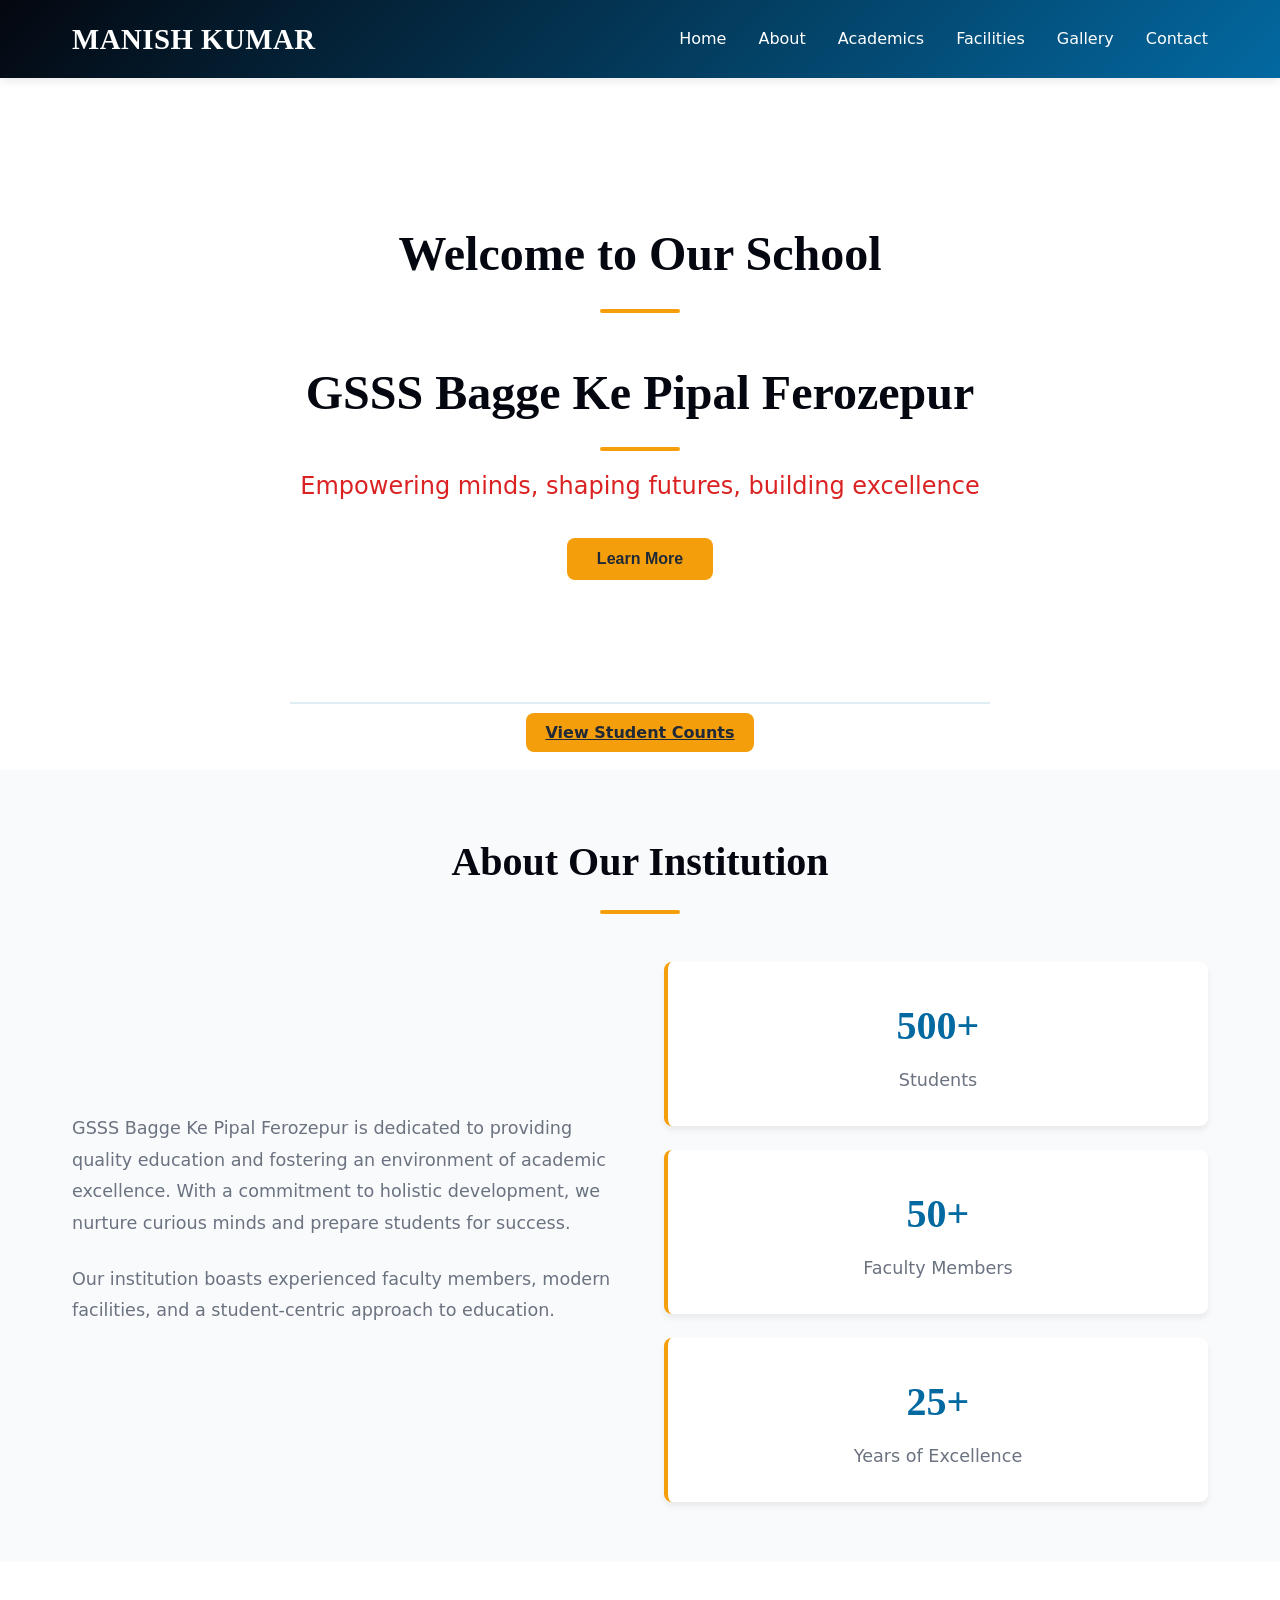
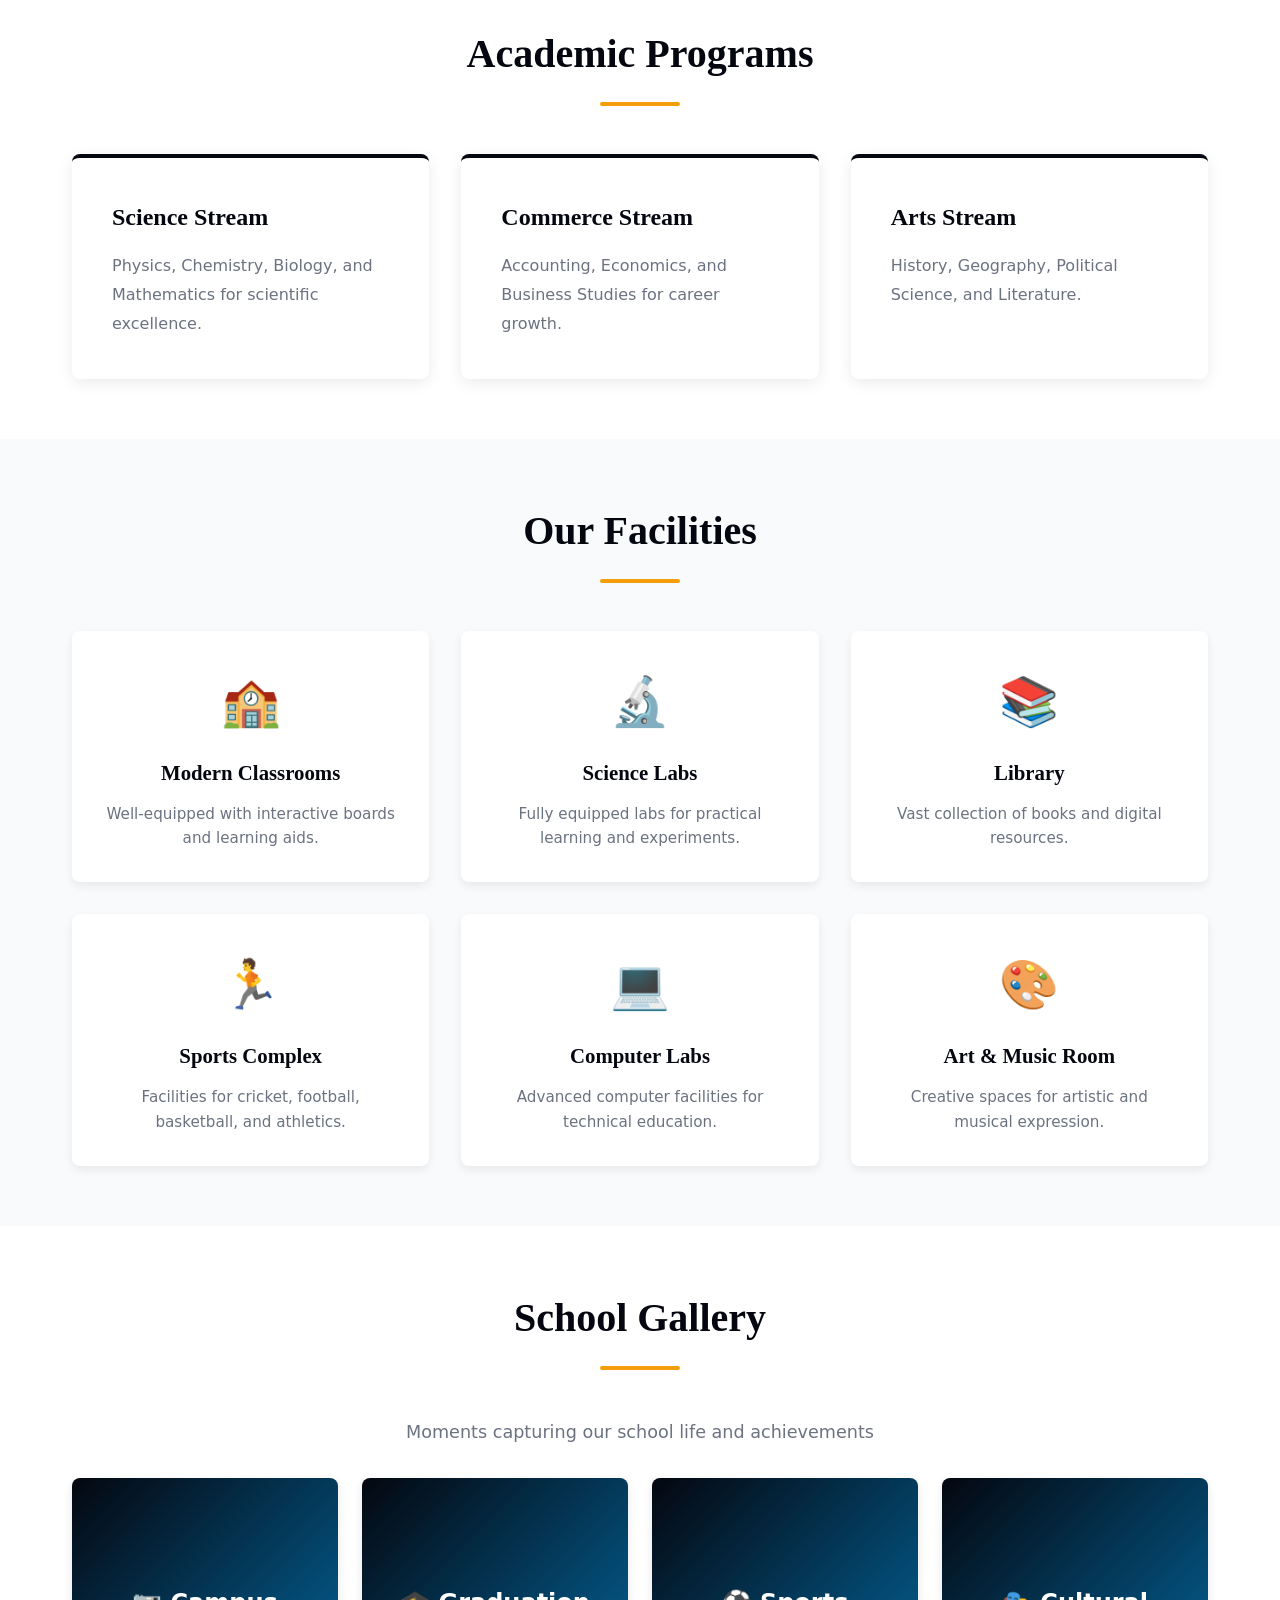
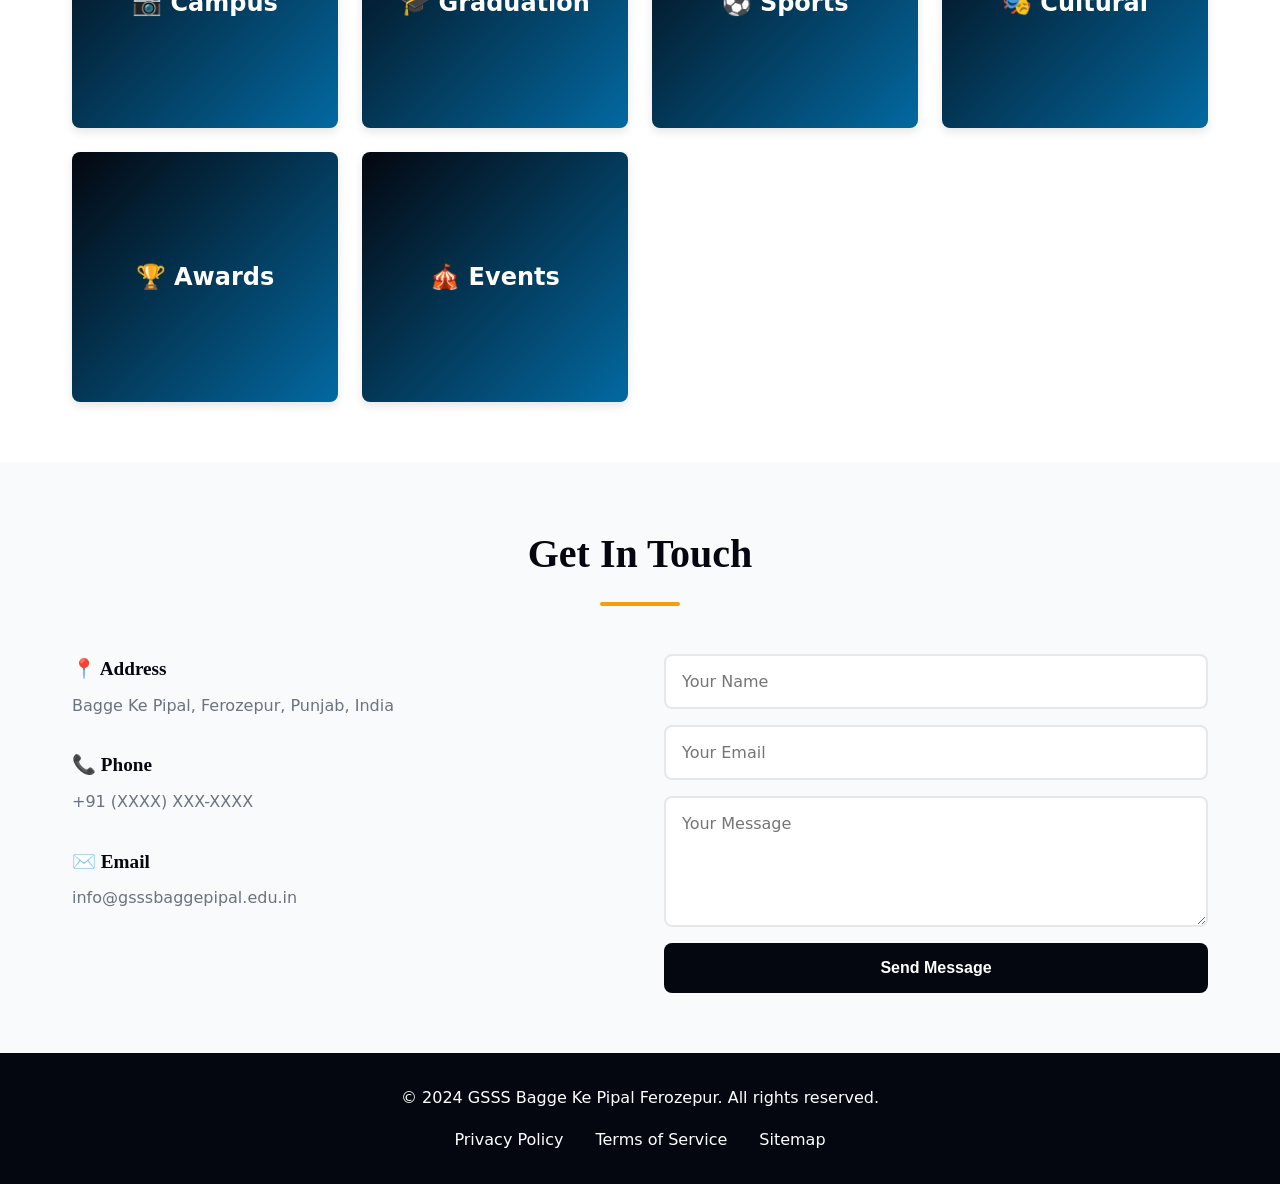
<file: index.html>
<!DOCTYPE html>
<html lang="en">
<head>
    <meta charset="UTF-8">
    <meta name="viewport" content="width=device-width, initial-scale=1.0">
    <meta name="description" content="GSSS Bagge Ke Pipal Ferozepur - A premier educational institution dedicated to excellence.">
    <title>manish kumar</title>
    <link rel="stylesheet" href="css/style.css">
</head>
<body>
    <!-- Navigation Header -->
    <header class="header">
        <nav class="navbar">
            <div class="logo">
                <h1> MANISH KUMAR</h1>
            </div>
            
            <!-- Mobile Menu Toggle Button -->
            <button class="mobile-menu-toggle" id="mobileMenuToggle" aria-label="Toggle menu">
                <span></span>
                <span></span>
                <span></span>
            </button>
            
            <!-- Navigation Links -->
            <nav class="nav-links" id="navLinks">
                <a href="#home" class="nav-link">Home</a>
                <a href="#about" class="nav-link">About</a>
                <a href="#academics" class="nav-link">Academics</a>
                <a href="#facilities" class="nav-link">Facilities</a>
                <a href="#gallery" class="nav-link">Gallery</a>
                <a href="#contact" class="nav-link">Contact</a>
            </nav>
        </nav>
    </header>

    <!-- Hero Section -->
    <section id="home" class="hero">
        <div class="hero-content">
            <h2>Welcome to Our School</h2><br>
            <h2>GSSS Bagge Ke Pipal Ferozepur</h2>
            <p>Empowering minds, shaping futures, building excellence</p>
            <button class="cta-button">Learn More</button>
        </div>
    </section>

    <!-- Student Table Callout -->
    <div style="text-align:center;margin:1.5rem 0;">
        <hr style="max-width:700px;border:none;border-top:2px solid rgba(3,105,161,0.12);margin:0.75rem auto 1rem;">
        <a href="html/student.html" class="cta-button" style="padding:10px 20px;">View Student Counts</a>
    </div>

    <!-- About Section -->
    <section id="about" class="about">
        <div class="container">
            <h2>About Our Institution</h2>
            <div class="about-content">
                <div class="about-text">
                    <p>GSSS Bagge Ke Pipal Ferozepur is dedicated to providing quality education and fostering an environment of academic excellence. With a commitment to holistic development, we nurture curious minds and prepare students for success.</p>
                    <p>Our institution boasts experienced faculty members, modern facilities, and a student-centric approach to education.</p>
                </div>
                <div class="about-stats">
                    <a href="html/student.html" class="stat-box" aria-label="View student counts">
                        <h3>500+</h3>
                        <p>Students</p>
                    </a>
                    <a href="html/staff.html" class="stat-box" aria-label="View faculty members">
                        <h3>50+</h3>
                        <p>Faculty Members</p>
                    </a>
                    <div class="stat-box">
                        <h3>25+</h3>
                        <p>Years of Excellence</p>
                    </div>
                </div>
            </div>
        </div>
    </section>

    <!-- Academics Section -->
    <section id="academics" class="academics">
        <div class="container">
            <h2>Academic Programs</h2>
            <div class="programs-grid">
                <a href="html/Academic Programs/Science Stream.html" class="program-card" style="text-decoration:none; color: inherit;">
                    <h3>Science Stream</h3>
                    <p>Physics, Chemistry, Biology, and Mathematics for scientific excellence.</p>
                </a>
                <a href="html/Academic Programs/Commerce Stream.html" class="program-card" style="text-decoration:none; color: inherit;">
                    <h3>Commerce Stream</h3>
                    <p>Accounting, Economics, and Business Studies for career growth.</p>
                </a>
                <a href="html/Academic Programs/Arts Stream.html" class="program-card" style="text-decoration:none; color: inherit;">
                    <h3>Arts Stream</h3>
                    <p>History, Geography, Political Science, and Literature.</p>
                </a>
            </div>
        </div>
    </section>

    <!-- Facilities Section -->
    <section id="facilities" class="facilities">
        <div class="container">
            <h2>Our Facilities</h2>
            <div class="facilities-grid">
                <div class="facility-item">
                    <div class="facility-icon">🏫</div>
                    <h3>Modern Classrooms</h3>
                    <p>Well-equipped with interactive boards and learning aids.</p>
                </div>
                <div class="facility-item">
                    <div class="facility-icon">🔬</div>
                    <h3>Science Labs</h3>
                    <p>Fully equipped labs for practical learning and experiments.</p>
                </div>
                <div class="facility-item">
                    <div class="facility-icon">📚</div>
                    <h3>Library</h3>
                    <p>Vast collection of books and digital resources.</p>
                </div>
                <div class="facility-item">
                    <div class="facility-icon">🏃</div>
                    <h3>Sports Complex</h3>
                    <p>Facilities for cricket, football, basketball, and athletics.</p>
                </div>
                <div class="facility-item">
                    <div class="facility-icon">💻</div>
                    <h3>Computer Labs</h3>
                    <p>Advanced computer facilities for technical education.</p>
                </div>
                <div class="facility-item">
                    <div class="facility-icon">🎨</div>
                    <h3>Art & Music Room</h3>
                    <p>Creative spaces for artistic and musical expression.</p>
                </div>
            </div>
        </div>
    </section>

    <!-- Gallery Section -->
    <section id="gallery" class="gallery">
        <div class="container">
            <h2>School Gallery</h2>
            <p class="gallery-description">Moments capturing our school life and achievements</p>
            <div class="gallery-grid">
                <div class="gallery-item">
                    <div class="placeholder-image">📷 Campus</div>
                </div>
                <div class="gallery-item">
                    <div class="placeholder-image">🎓 Graduation</div>
                </div>
                <div class="gallery-item">
                    <div class="placeholder-image">⚽ Sports</div>
                </div>
                <div class="gallery-item">
                    <div class="placeholder-image">🎭 Cultural</div>
                </div>
                <div class="gallery-item">
                    <div class="placeholder-image">🏆 Awards</div>
                </div>
                <div class="gallery-item">
                    <div class="placeholder-image">🎪 Events</div>
                </div>
            </div>
        </div>
    </section>

    <!-- Contact Section -->
    <section id="contact" class="contact">
        <div class="container">
            <h2>Get In Touch</h2>
            <div class="contact-content">
                <div class="contact-info">
                    <div class="contact-item">
                        <h3>📍 Address</h3>
                        <p>Bagge Ke Pipal, Ferozepur, Punjab, India</p>
                    </div>
                    <div class="contact-item">
                        <h3>📞 Phone</h3>
                        <p>+91 (XXXX) XXX-XXXX</p>
                    </div>
                    <div class="contact-item">
                        <h3>✉️ Email</h3>
                        <p>info@gsssbaggepipal.edu.in</p>
                    </div>
                </div>
                <form class="contact-form" id="contactForm">
                    <input type="text" placeholder="Your Name" required>
                    <input type="email" placeholder="Your Email" required>
                    <textarea placeholder="Your Message" rows="5" required></textarea>
                    <button type="submit" class="submit-button">Send Message</button>
                </form>
            </div>
        </div>
    </section>

    <!-- Footer -->
    <footer class="footer">
        <div class="footer-content">
            <p>&copy; 2024 GSSS Bagge Ke Pipal Ferozepur. All rights reserved.</p>
            <div class="footer-links">
                <a href="#">Privacy Policy</a>
                <a href="#">Terms of Service</a>
                <a href="#">Sitemap</a>
            </div>
        </div>
    </footer>

    <!-- JavaScript File -->
    <script src="js/script.js" defer></script>
</body>
</html>
</file>
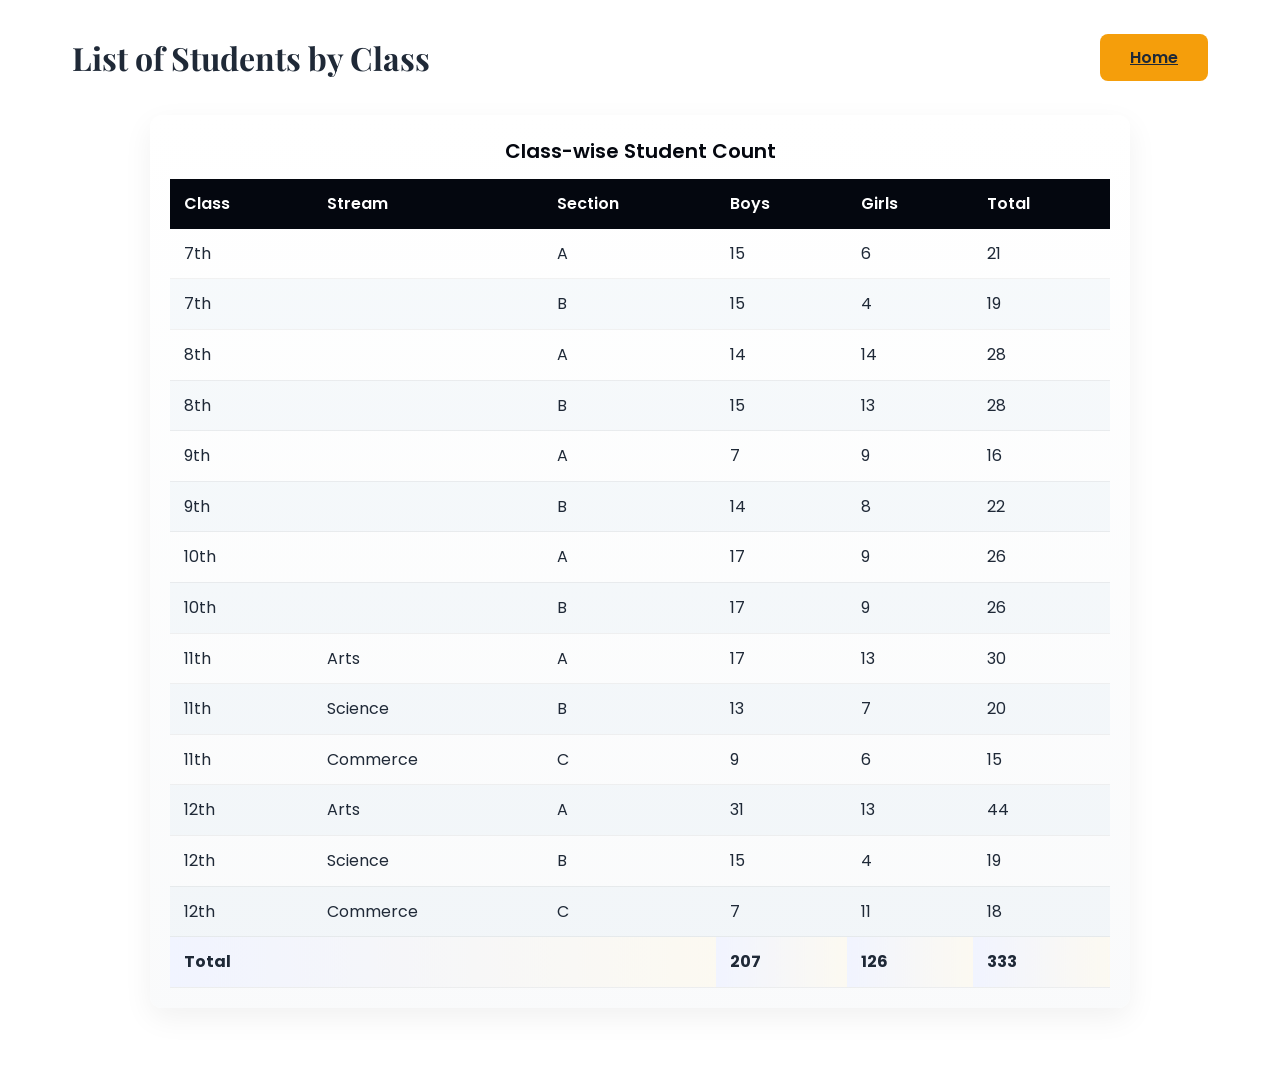
<file: html/student.html>
<!DOCTYPE html>
<html lang="en">
<head>
    <meta charset="UTF-8">
    <meta name="viewport" content="width=device-width, initial-scale=1.0">
    <title>Student Counts by Class</title>
    <link href="https://fonts.googleapis.com/css2?family=Playfair+Display:wght@600;700&family=Poppins:wght@300;400;600&display=swap" rel="stylesheet">
    <link rel="stylesheet" href="../css/style.css">
</head>
<body>
    <div class="container">
        <div style="display:flex;justify-content:space-between;align-items:center;margin-top:2rem;gap:1rem;flex-wrap:wrap;">
            <h1 style="margin:0;">List of Students by Class</h1>
            <div style="margin-left:auto;">
                <a href="../index.html" class="cta-button">Home</a>
            </div>
        </div>

        <div class="table-container">
            <table class="student-table">
                <caption>Class-wise Student Count</caption>
                <thead>
                    <tr>
                        <th>Class</th>
                        <th>Stream</th>
                        <th>Section</th>
                        <th>Boys</th>
                        <th>Girls</th>
                        <th>Total</th>
                    </tr>
                </thead>
                <tbody>
                    <tr><td>7th</td><td></td><td>A</td><td>15</td><td>6</td><td>21</td></tr>
                    <tr><td>7th</td><td></td><td>B</td><td>15</td><td>4</td><td>19</td></tr>
                    <tr><td>8th</td><td></td><td>A</td><td>14</td><td>14</td><td>28</td></tr>
                    <tr><td>8th</td><td></td><td>B</td><td>15</td><td>13</td><td>28</td></tr>
                    <tr><td>9th</td><td></td><td>A</td><td>7</td><td>9</td><td>16</td></tr>
                    <tr><td>9th</td><td></td><td>B</td><td>14</td><td>8</td><td>22</td></tr>
                    <tr><td>10th</td><td></td><td>A</td><td>17</td><td>9</td><td>26</td></tr>
                    <tr><td>10th</td><td></td><td>B</td><td>17</td><td>9</td><td>26</td></tr>
                    <tr><td>11th</td><td>Arts</td><td>A</td><td>17</td><td>13</td><td>30</td></tr>
                    <tr><td>11th</td><td>Science</td><td>B</td><td>13</td><td>7</td><td>20</td></tr>
                    <tr><td>11th</td><td>Commerce</td><td>C</td><td>9</td><td>6</td><td>15</td></tr>
                    <tr><td>12th</td><td>Arts</td><td>A</td><td>31</td><td>13</td><td>44</td></tr>
                    <tr><td>12th</td><td>Science</td><td>B</td><td>15</td><td>4</td><td>19</td></tr>
                    <tr><td>12th</td><td>Commerce</td><td>C</td><td>7</td><td>11</td><td>18</td></tr>
                </tbody>
                <tfoot>
                    <tr class="total-row"><td colspan="3">Total</td><td>207</td><td>126</td><td>333</td></tr>
                </tfoot>
            </table>
        </div>
    </div>
</body>
</html>
</file>
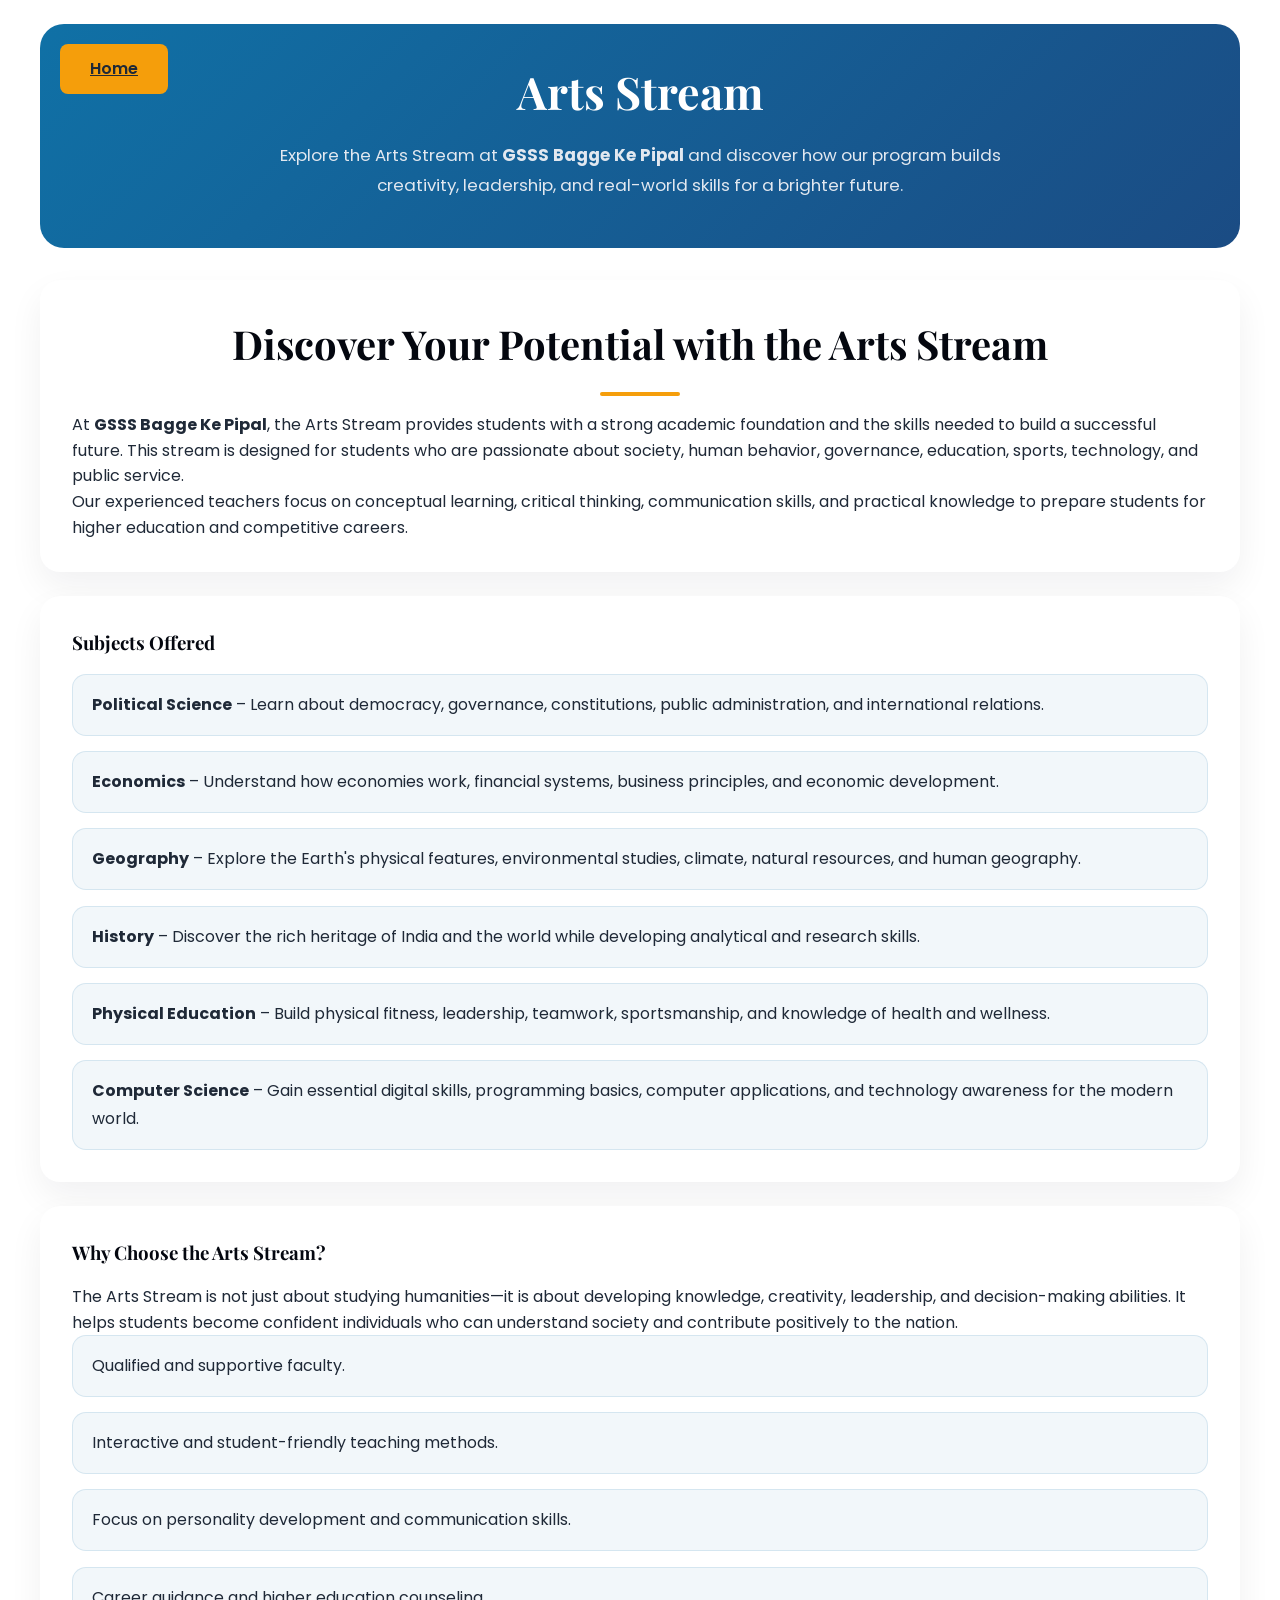
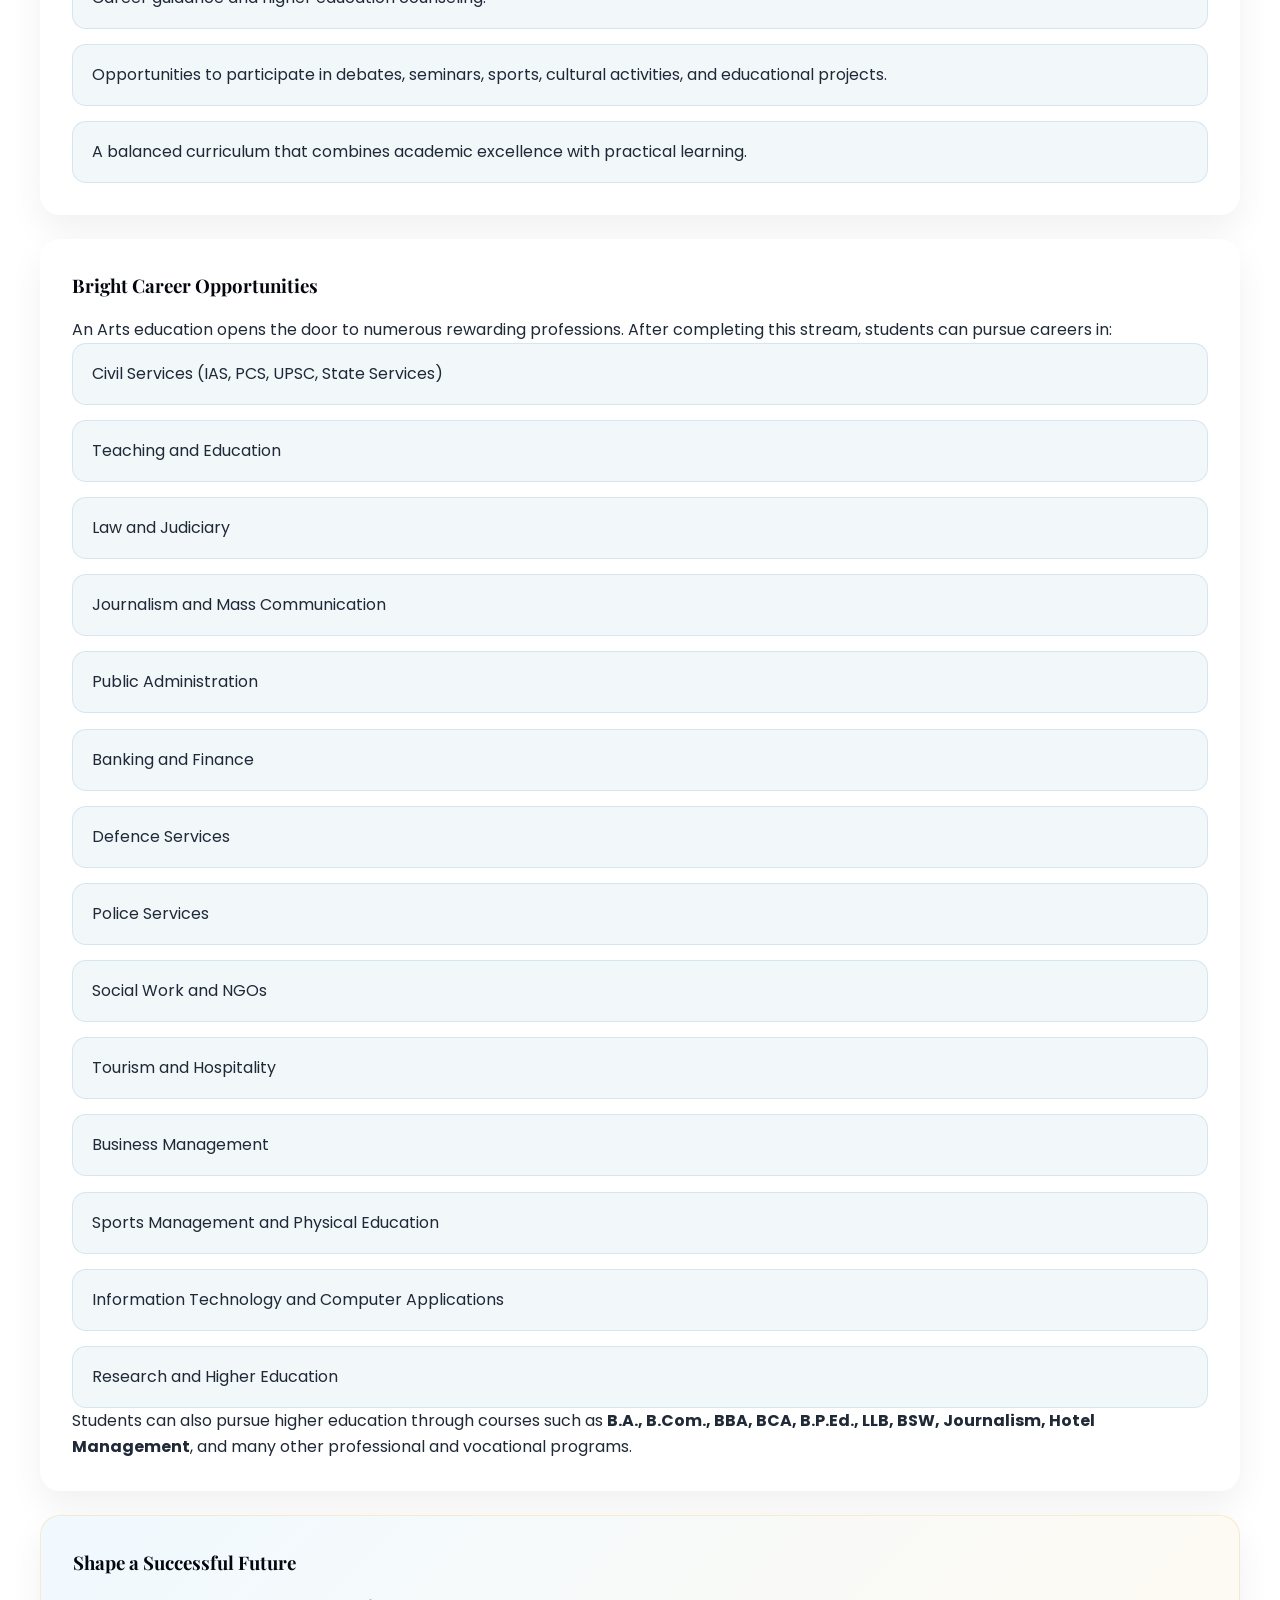
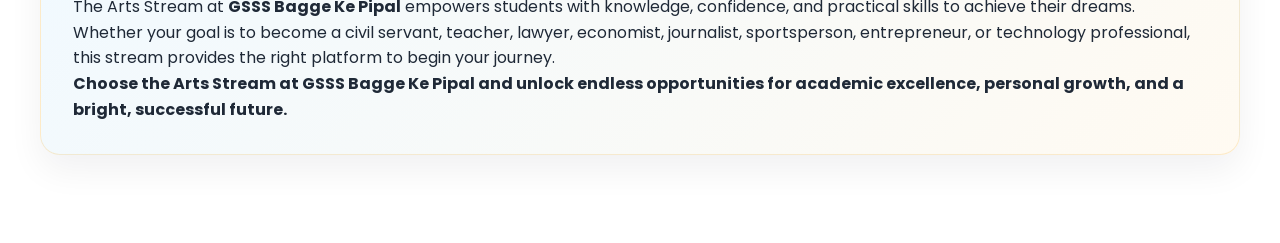
<file: html/Academic Programs/Arts Stream.html>
<!DOCTYPE html>
<html lang="en">
<head>
    <meta charset="UTF-8">
    <meta name="viewport" content="width=device-width, initial-scale=1.0">
    <title>Arts Stream | GSSS Bagge Ke Pipal</title>
    <link href="https://fonts.googleapis.com/css2?family=Playfair+Display:wght@600;700&family=Poppins:wght@300;400;600&display=swap" rel="stylesheet">
    <link rel="stylesheet" href="../../css/style.css">
</head>
<body>
    <div class="page-header" style="padding:2rem 2rem 3rem;text-align:center;position:relative;">
        <a href="../../index.html" class="cta-button" style="position:absolute;top:20px;left:20px;">Home</a>
        <h1 style="font-size:2.8rem; margin-bottom:0.75rem;">Arts Stream</h1>
        <p style="max-width:760px;margin:0 auto;color:#e2e8f0;font-size:1.05rem;line-height:1.8;">Explore the Arts Stream at <strong>GSSS Bagge Ke Pipal</strong> and discover how our program builds creativity, leadership, and real-world skills for a brighter future.</p>
    </div>

    <main class="container" style="padding:2rem 0 4rem;">
        <section class="content-section">
            <h2>Discover Your Potential with the Arts Stream</h2>
            <p>At <strong>GSSS Bagge Ke Pipal</strong>, the Arts Stream provides students with a strong academic foundation and the skills needed to build a successful future. This stream is designed for students who are passionate about society, human behavior, governance, education, sports, technology, and public service.</p>
            <p>Our experienced teachers focus on conceptual learning, critical thinking, communication skills, and practical knowledge to prepare students for higher education and competitive careers.</p>
        </section>

        <section class="card-section">
            <h3>Subjects Offered</h3>
            <ul class="feature-list">
                <li><strong>Political Science</strong> – Learn about democracy, governance, constitutions, public administration, and international relations.</li>
                <li><strong>Economics</strong> – Understand how economies work, financial systems, business principles, and economic development.</li>
                <li><strong>Geography</strong> – Explore the Earth's physical features, environmental studies, climate, natural resources, and human geography.</li>
                <li><strong>History</strong> – Discover the rich heritage of India and the world while developing analytical and research skills.</li>
                <li><strong>Physical Education</strong> – Build physical fitness, leadership, teamwork, sportsmanship, and knowledge of health and wellness.</li>
                <li><strong>Computer Science</strong> – Gain essential digital skills, programming basics, computer applications, and technology awareness for the modern world.</li>
            </ul>
        </section>

        <section class="card-section">
            <h3>Why Choose the Arts Stream?</h3>
            <p>The Arts Stream is not just about studying humanities—it is about developing knowledge, creativity, leadership, and decision-making abilities. It helps students become confident individuals who can understand society and contribute positively to the nation.</p>
            <ul class="feature-list">
                <li>Qualified and supportive faculty.</li>
                <li>Interactive and student-friendly teaching methods.</li>
                <li>Focus on personality development and communication skills.</li>
                <li>Career guidance and higher education counseling.</li>
                <li>Opportunities to participate in debates, seminars, sports, cultural activities, and educational projects.</li>
                <li>A balanced curriculum that combines academic excellence with practical learning.</li>
            </ul>
        </section>

        <section class="card-section">
            <h3>Bright Career Opportunities</h3>
            <p>An Arts education opens the door to numerous rewarding professions. After completing this stream, students can pursue careers in:</p>
            <ul class="feature-list">
                <li>Civil Services (IAS, PCS, UPSC, State Services)</li>
                <li>Teaching and Education</li>
                <li>Law and Judiciary</li>
                <li>Journalism and Mass Communication</li>
                <li>Public Administration</li>
                <li>Banking and Finance</li>
                <li>Defence Services</li>
                <li>Police Services</li>
                <li>Social Work and NGOs</li>
                <li>Tourism and Hospitality</li>
                <li>Business Management</li>
                <li>Sports Management and Physical Education</li>
                <li>Information Technology and Computer Applications</li>
                <li>Research and Higher Education</li>
            </ul>
            <p>Students can also pursue higher education through courses such as <strong>B.A., B.Com., BBA, BCA, B.P.Ed., LLB, BSW, Journalism, Hotel Management</strong>, and many other professional and vocational programs.</p>
        </section>

        <section class="card-section attention-section">
            <h3>Shape a Successful Future</h3>
            <p>The Arts Stream at <strong>GSSS Bagge Ke Pipal</strong> empowers students with knowledge, confidence, and practical skills to achieve their dreams. Whether your goal is to become a civil servant, teacher, lawyer, economist, journalist, sportsperson, entrepreneur, or technology professional, this stream provides the right platform to begin your journey.</p>
            <p><strong>Choose the Arts Stream at GSSS Bagge Ke Pipal and unlock endless opportunities for academic excellence, personal growth, and a bright, successful future.</strong></p>
        </section>
    </main>
</body>
</html>
</file>
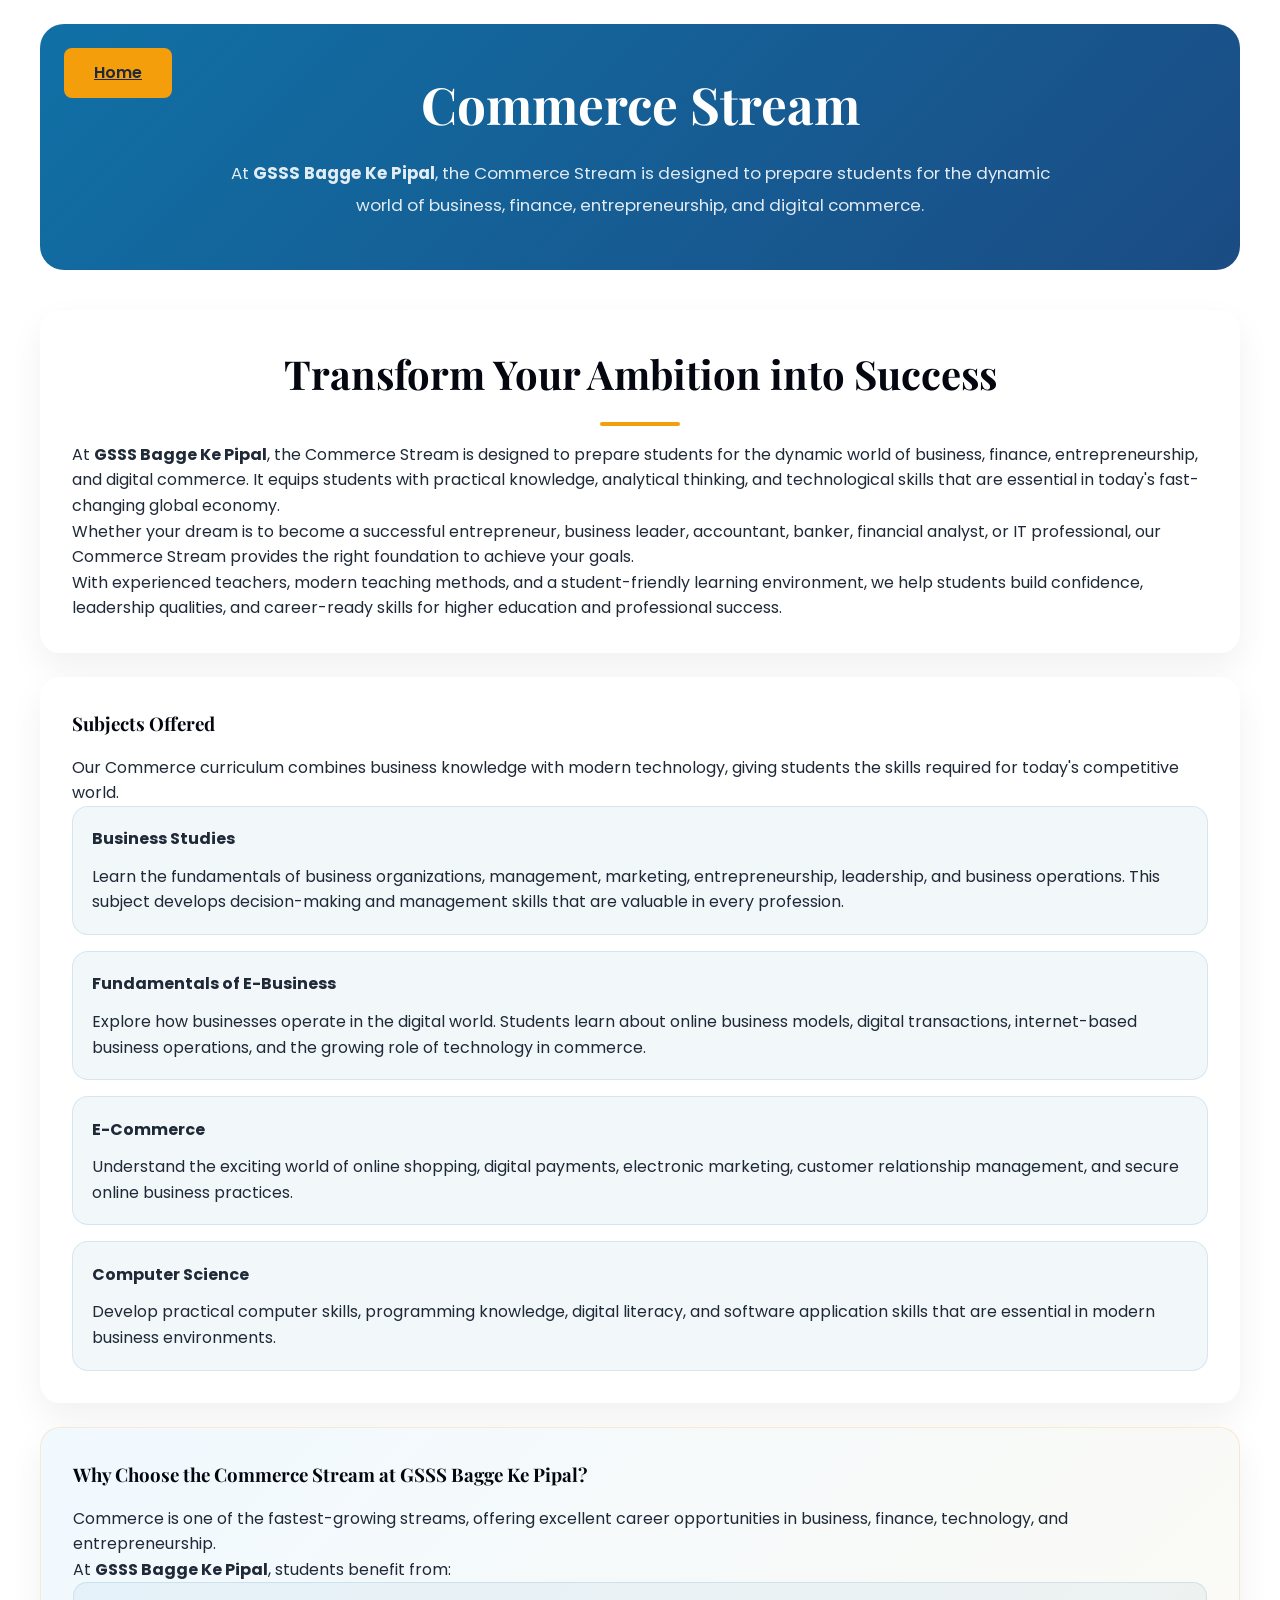
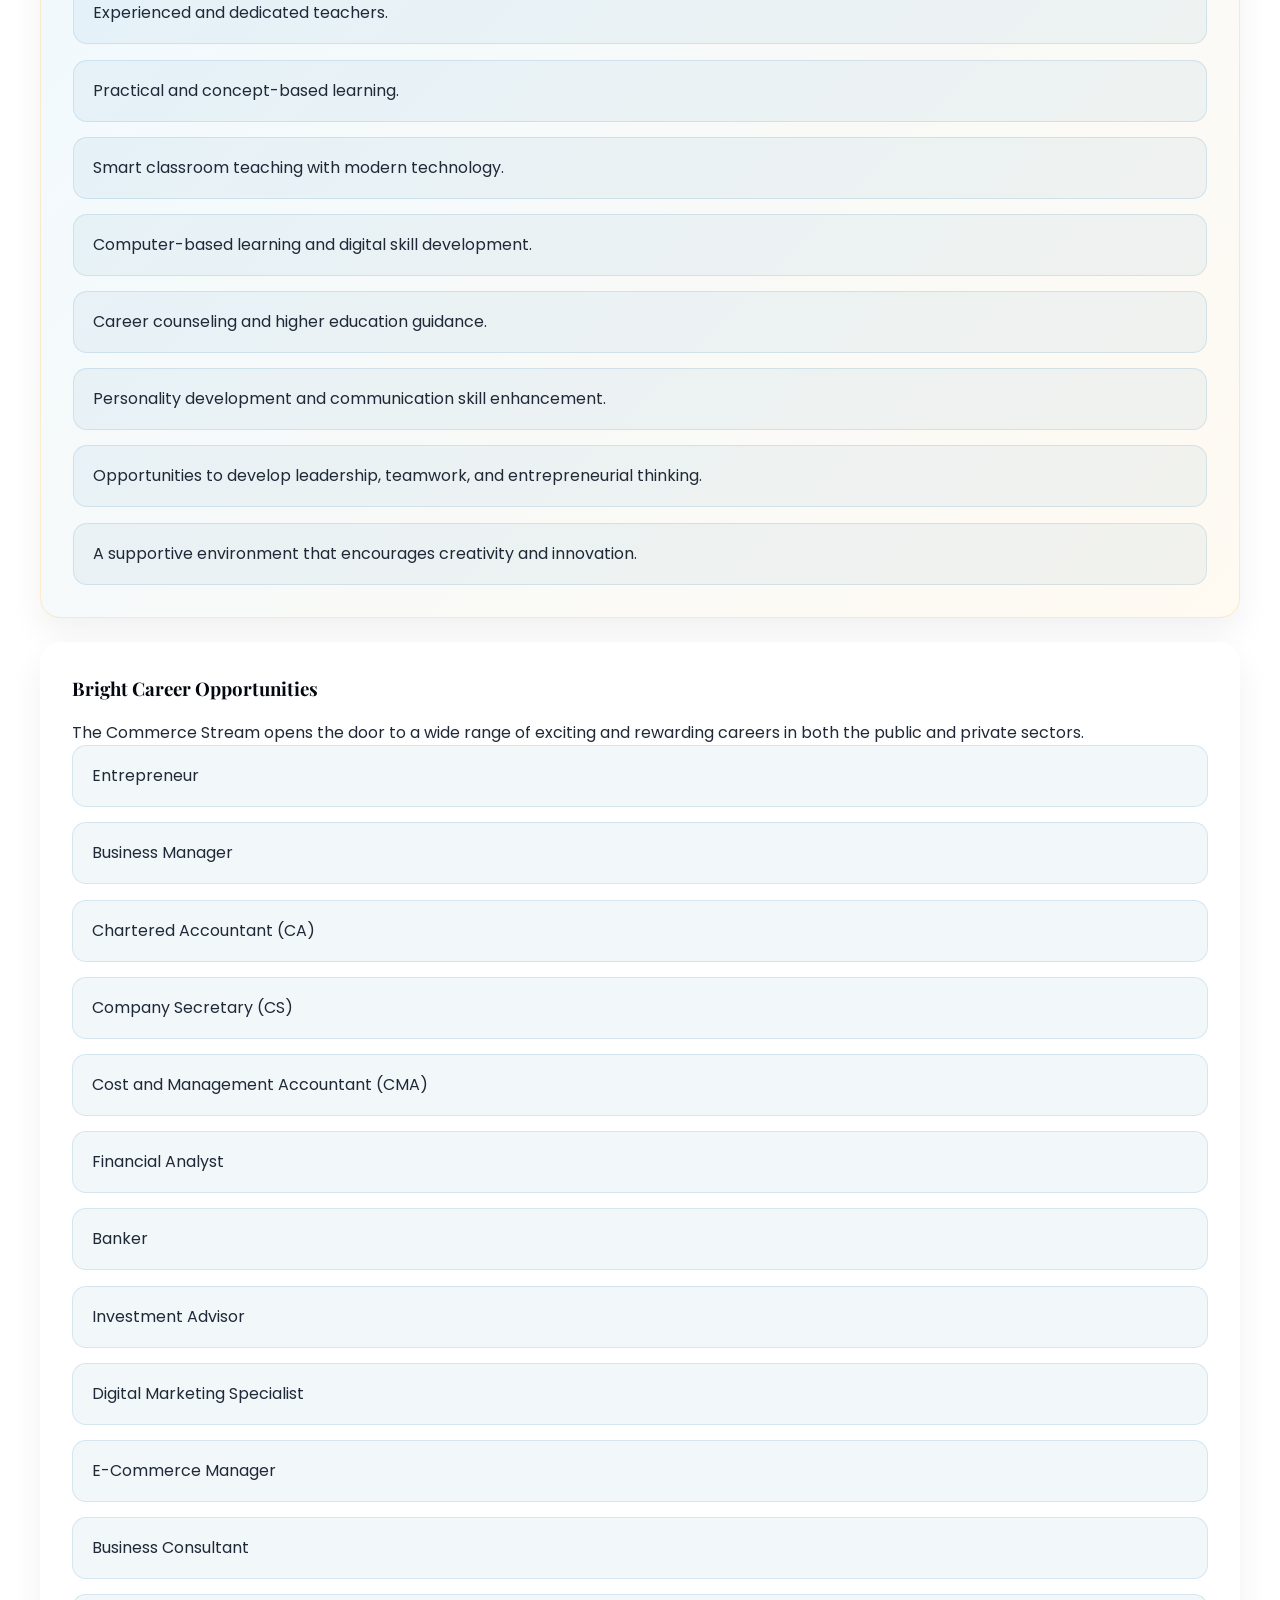
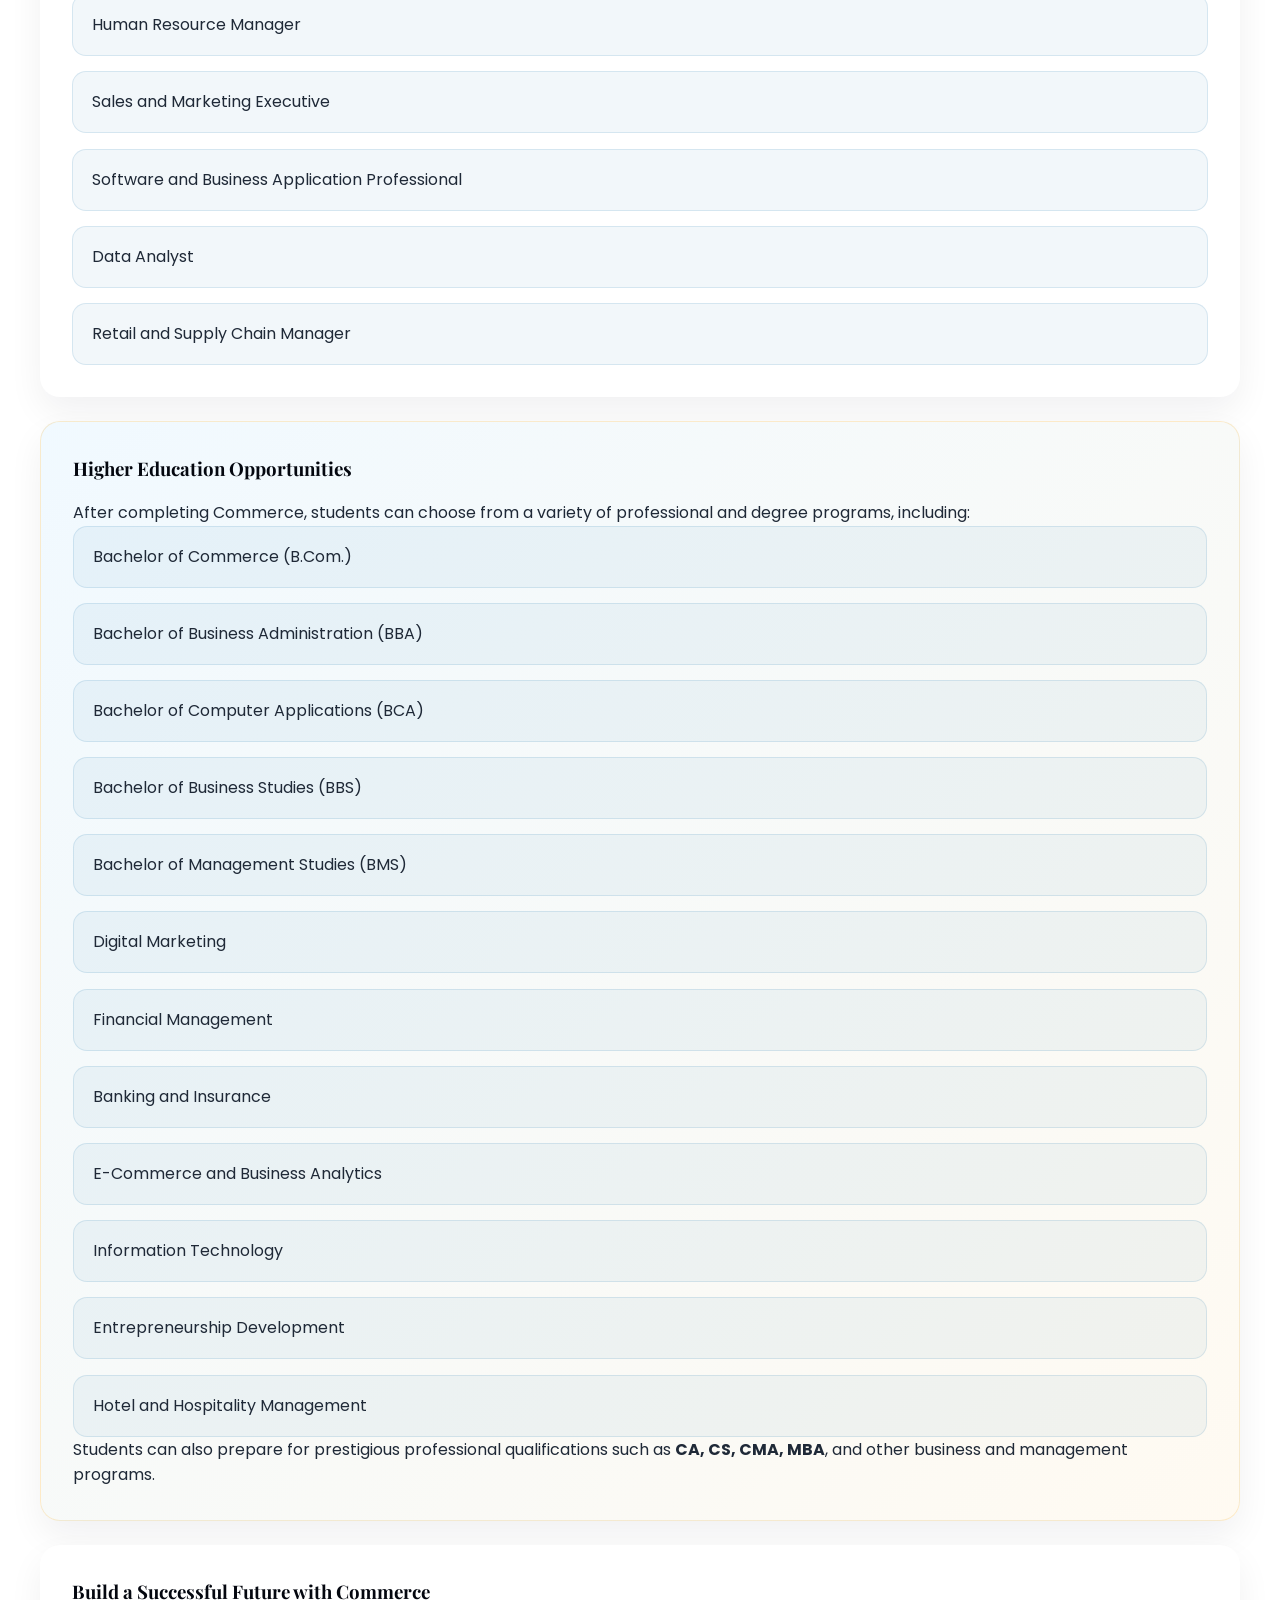
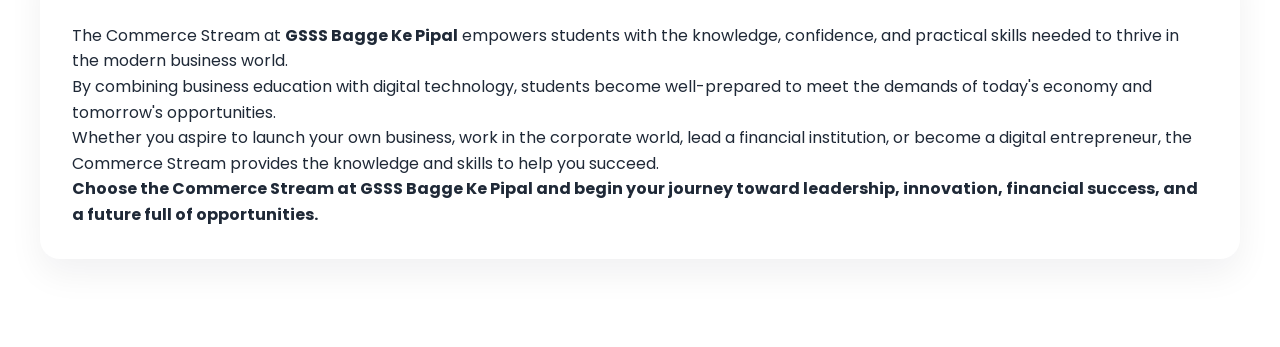
<file: html/Academic Programs/Commerce Stream.html>
<!DOCTYPE html>
<html lang="en">
<head>
    <meta charset="UTF-8">
    <meta name="viewport" content="width=device-width, initial-scale=1.0">
    <title>Commerce Stream | GSSS Bagge Ke Pipal</title>
    <link href="https://fonts.googleapis.com/css2?family=Playfair+Display:wght@600;700&family=Poppins:wght@300;400;600&display=swap" rel="stylesheet">
    <link rel="stylesheet" href="../../css/style.css">
</head>
<body>
    <div class="page-header" style="padding:2.5rem 2rem 3rem; text-align:center; position:relative;">
        <a href="../../index.html" class="cta-button" style="position:absolute; top:24px; left:24px;">Home</a>
        <h1 style="font-size:clamp(2.4rem, 4vw, 3.4rem); margin-bottom:0.75rem;">Commerce Stream</h1>
        <p style="max-width:820px; margin:0.25rem auto 0; color: rgba(255,255,255,0.88); font-size:1.05rem; line-height:1.9;">At <strong>GSSS Bagge Ke Pipal</strong>, the Commerce Stream is designed to prepare students for the dynamic world of business, finance, entrepreneurship, and digital commerce.</p>
    </div>

    <main class="container" style="padding:2.5rem 0 4rem; max-width:1200px; margin:0 auto;">
        <section class="content-section">
            <h2>Transform Your Ambition into Success</h2>
            <p>At <strong>GSSS Bagge Ke Pipal</strong>, the Commerce Stream is designed to prepare students for the dynamic world of business, finance, entrepreneurship, and digital commerce. It equips students with practical knowledge, analytical thinking, and technological skills that are essential in today's fast-changing global economy.</p>
            <p>Whether your dream is to become a successful entrepreneur, business leader, accountant, banker, financial analyst, or IT professional, our Commerce Stream provides the right foundation to achieve your goals.</p>
            <p>With experienced teachers, modern teaching methods, and a student-friendly learning environment, we help students build confidence, leadership qualities, and career-ready skills for higher education and professional success.</p>
        </section>

        <section class="card-section">
            <h3>Subjects Offered</h3>
            <p>Our Commerce curriculum combines business knowledge with modern technology, giving students the skills required for today's competitive world.</p>

            <div class="feature-list" style="display:grid; gap:1rem;">
                <div style="padding:1.2rem; background: rgba(3,105,161,0.05); border-radius:16px; border:1px solid rgba(3,105,161,0.12);">
                    <h4 style="margin-bottom:0.75rem;">Business Studies</h4>
                    <p>Learn the fundamentals of business organizations, management, marketing, entrepreneurship, leadership, and business operations. This subject develops decision-making and management skills that are valuable in every profession.</p>
                </div>
                <div style="padding:1.2rem; background: rgba(3,105,161,0.05); border-radius:16px; border:1px solid rgba(3,105,161,0.12);">
                    <h4 style="margin-bottom:0.75rem;">Fundamentals of E-Business</h4>
                    <p>Explore how businesses operate in the digital world. Students learn about online business models, digital transactions, internet-based business operations, and the growing role of technology in commerce.</p>
                </div>
                <div style="padding:1.2rem; background: rgba(3,105,161,0.05); border-radius:16px; border:1px solid rgba(3,105,161,0.12);">
                    <h4 style="margin-bottom:0.75rem;">E-Commerce</h4>
                    <p>Understand the exciting world of online shopping, digital payments, electronic marketing, customer relationship management, and secure online business practices.</p>
                </div>
                <div style="padding:1.2rem; background: rgba(3,105,161,0.05); border-radius:16px; border:1px solid rgba(3,105,161,0.12);">
                    <h4 style="margin-bottom:0.75rem;">Computer Science</h4>
                    <p>Develop practical computer skills, programming knowledge, digital literacy, and software application skills that are essential in modern business environments.</p>
                </div>
            </div>
        </section>

        <section class="card-section attention-section">
            <h3>Why Choose the Commerce Stream at GSSS Bagge Ke Pipal?</h3>
            <p>Commerce is one of the fastest-growing streams, offering excellent career opportunities in business, finance, technology, and entrepreneurship.</p>
            <p>At <strong>GSSS Bagge Ke Pipal</strong>, students benefit from:</p>
            <ul class="feature-list">
                <li>Experienced and dedicated teachers.</li>
                <li>Practical and concept-based learning.</li>
                <li>Smart classroom teaching with modern technology.</li>
                <li>Computer-based learning and digital skill development.</li>
                <li>Career counseling and higher education guidance.</li>
                <li>Personality development and communication skill enhancement.</li>
                <li>Opportunities to develop leadership, teamwork, and entrepreneurial thinking.</li>
                <li>A supportive environment that encourages creativity and innovation.</li>
            </ul>
        </section>

        <section class="card-section">
            <h3>Bright Career Opportunities</h3>
            <p>The Commerce Stream opens the door to a wide range of exciting and rewarding careers in both the public and private sectors.</p>
            <div class="feature-list">
                <li>Entrepreneur</li>
                <li>Business Manager</li>
                <li>Chartered Accountant (CA)</li>
                <li>Company Secretary (CS)</li>
                <li>Cost and Management Accountant (CMA)</li>
                <li>Financial Analyst</li>
                <li>Banker</li>
                <li>Investment Advisor</li>
                <li>Digital Marketing Specialist</li>
                <li>E-Commerce Manager</li>
                <li>Business Consultant</li>
                <li>Human Resource Manager</li>
                <li>Sales and Marketing Executive</li>
                <li>Software and Business Application Professional</li>
                <li>Data Analyst</li>
                <li>Retail and Supply Chain Manager</li>
            </div>
        </section>

        <section class="card-section attention-section">
            <h3>Higher Education Opportunities</h3>
            <p>After completing Commerce, students can choose from a variety of professional and degree programs, including:</p>
            <ul class="feature-list">
                <li>Bachelor of Commerce (B.Com.)</li>
                <li>Bachelor of Business Administration (BBA)</li>
                <li>Bachelor of Computer Applications (BCA)</li>
                <li>Bachelor of Business Studies (BBS)</li>
                <li>Bachelor of Management Studies (BMS)</li>
                <li>Digital Marketing</li>
                <li>Financial Management</li>
                <li>Banking and Insurance</li>
                <li>E-Commerce and Business Analytics</li>
                <li>Information Technology</li>
                <li>Entrepreneurship Development</li>
                <li>Hotel and Hospitality Management</li>
            </ul>
            <p>Students can also prepare for prestigious professional qualifications such as <strong>CA, CS, CMA, MBA</strong>, and other business and management programs.</p>
        </section>

        <section class="card-section">
            <h3>Build a Successful Future with Commerce</h3>
            <p>The Commerce Stream at <strong>GSSS Bagge Ke Pipal</strong> empowers students with the knowledge, confidence, and practical skills needed to thrive in the modern business world.</p>
            <p>By combining business education with digital technology, students become well-prepared to meet the demands of today's economy and tomorrow's opportunities.</p>
            <p>Whether you aspire to launch your own business, work in the corporate world, lead a financial institution, or become a digital entrepreneur, the Commerce Stream provides the knowledge and skills to help you succeed.</p>
            <p><strong>Choose the Commerce Stream at GSSS Bagge Ke Pipal and begin your journey toward leadership, innovation, financial success, and a future full of opportunities.</strong></p>
        </section>
    </main>
</body>
</html>
</file>
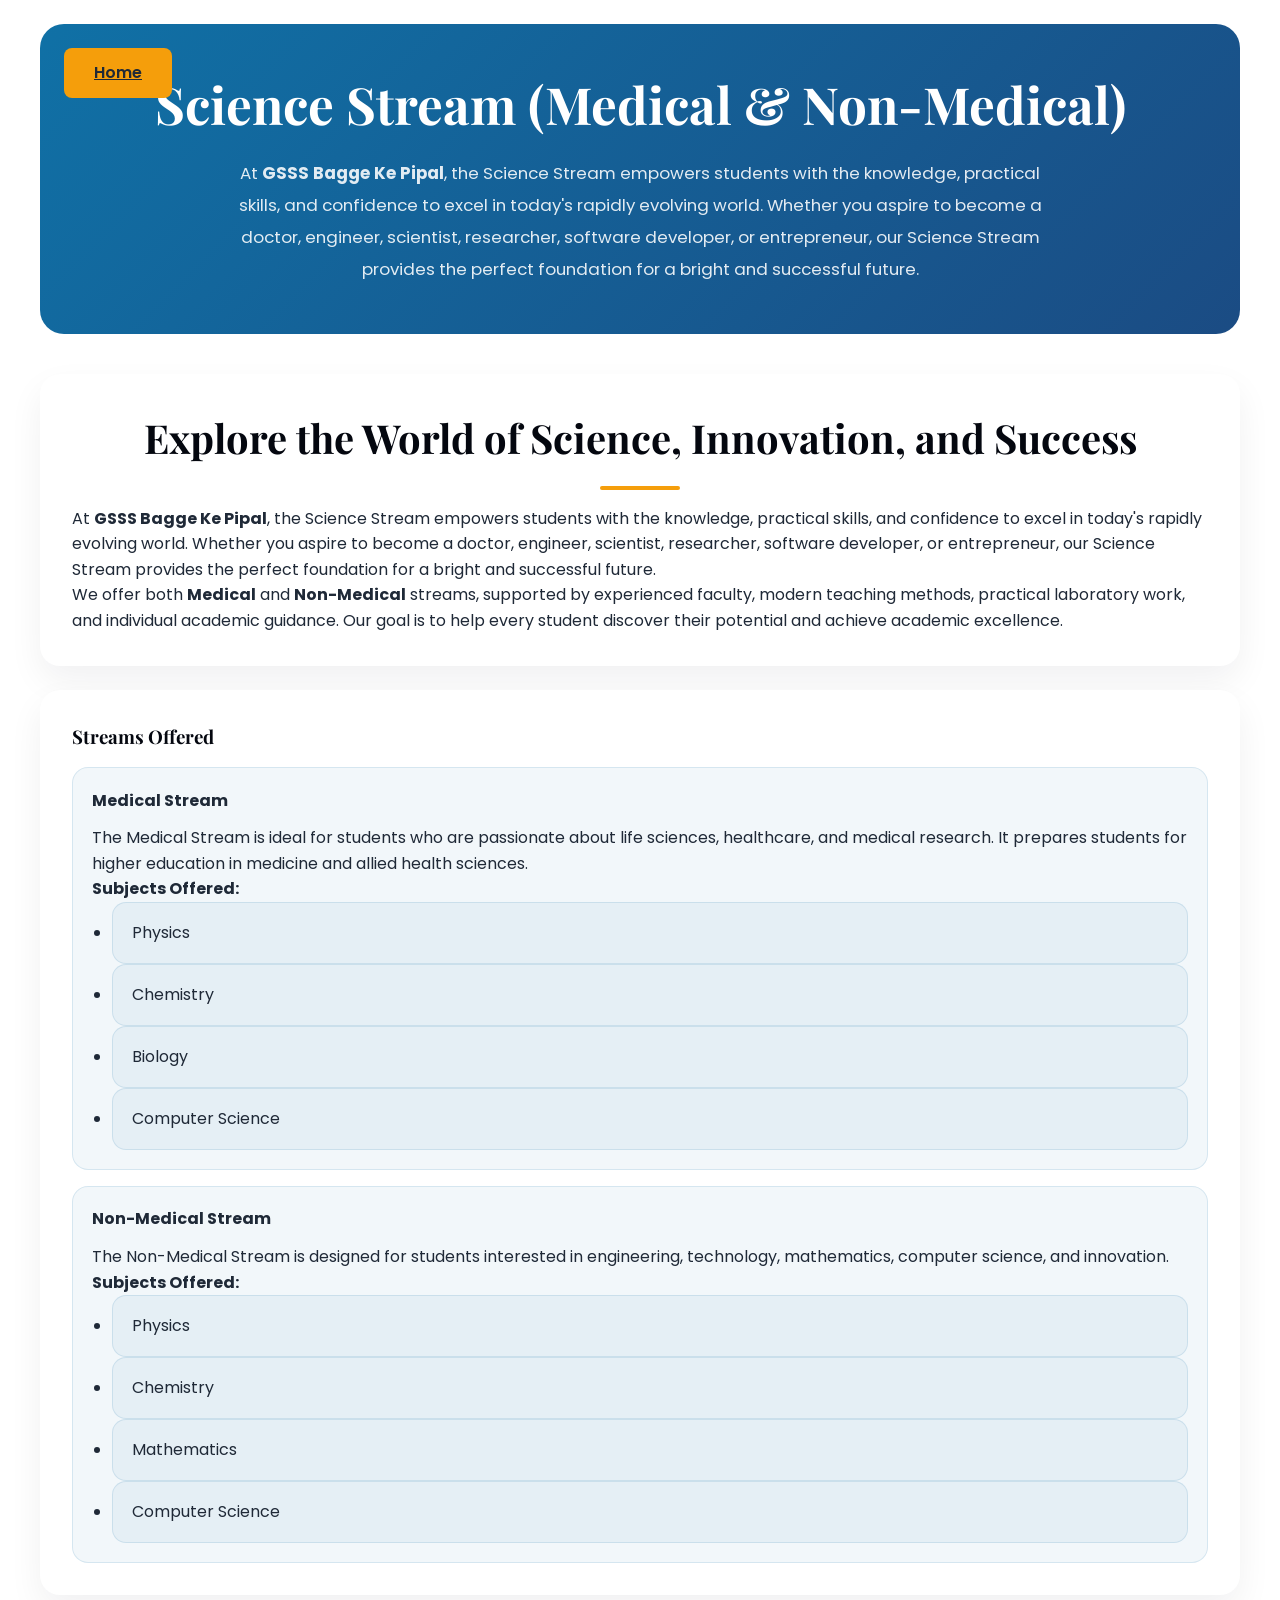
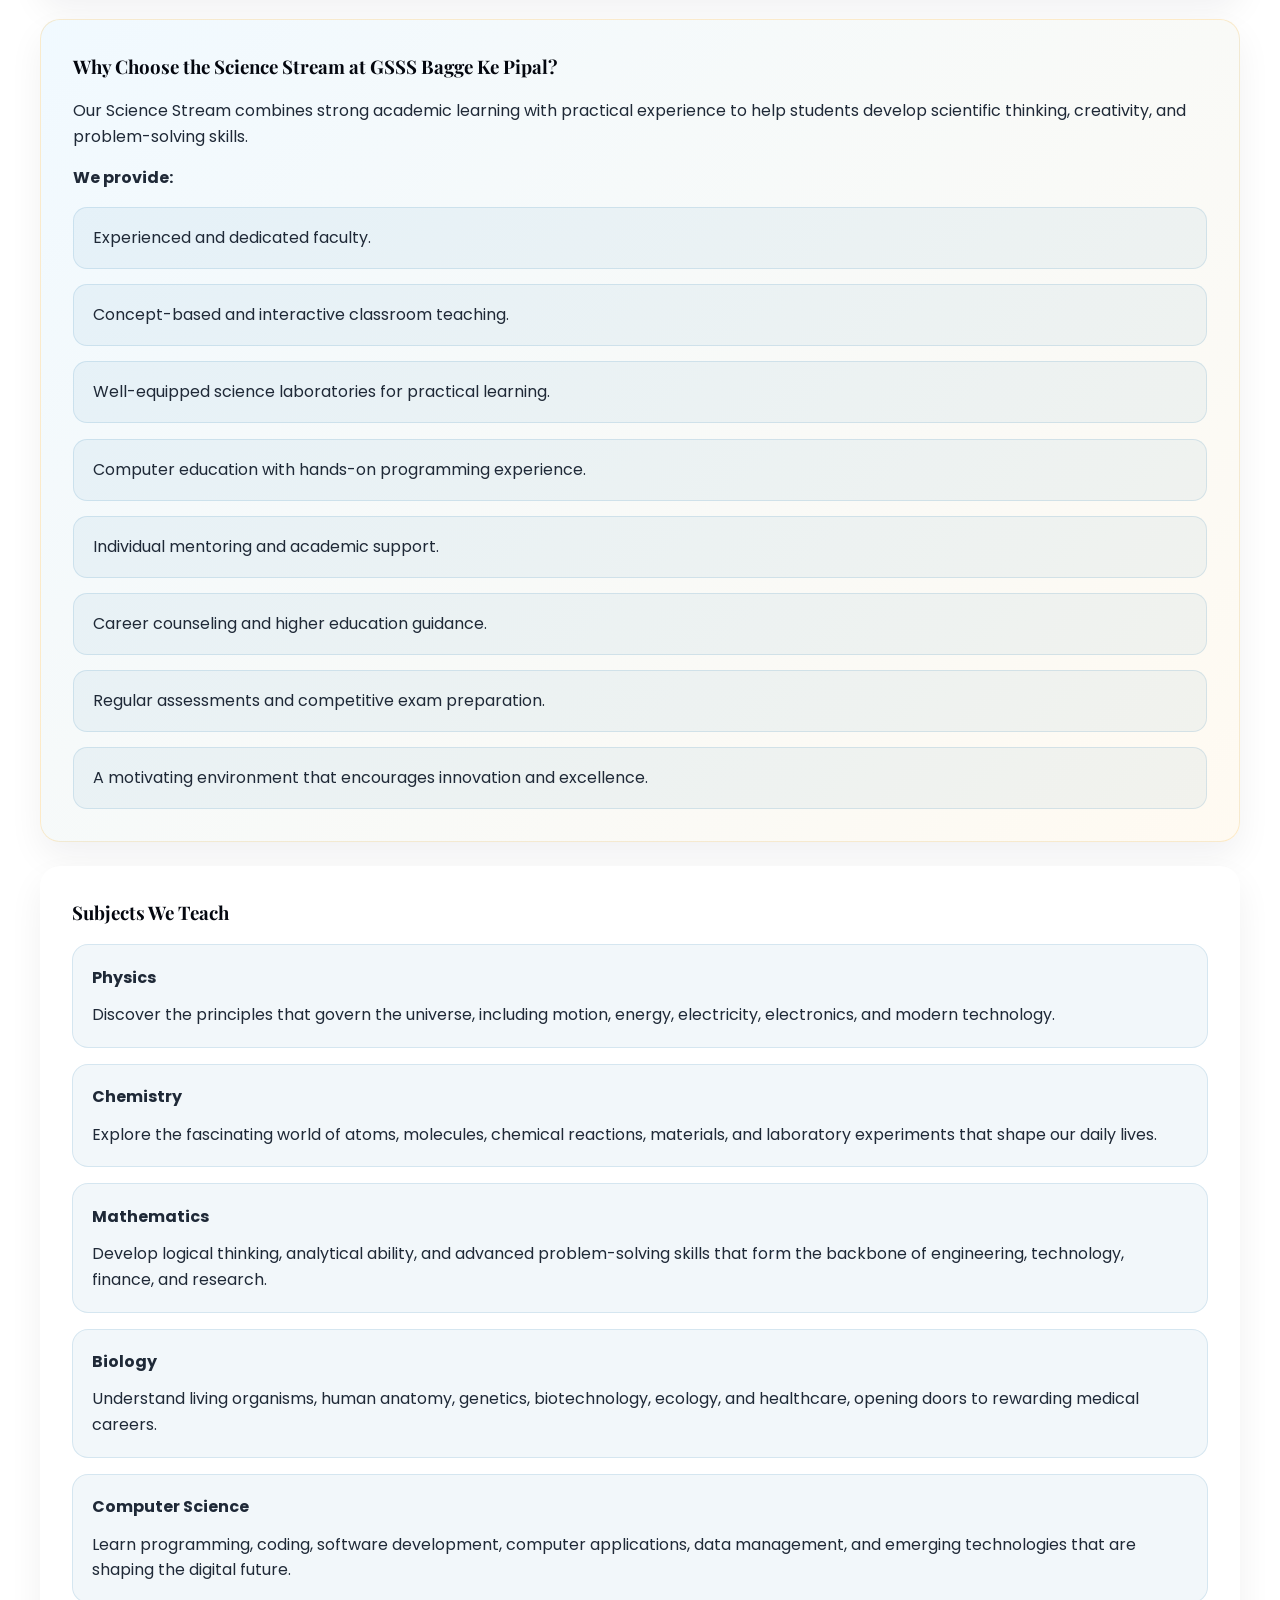
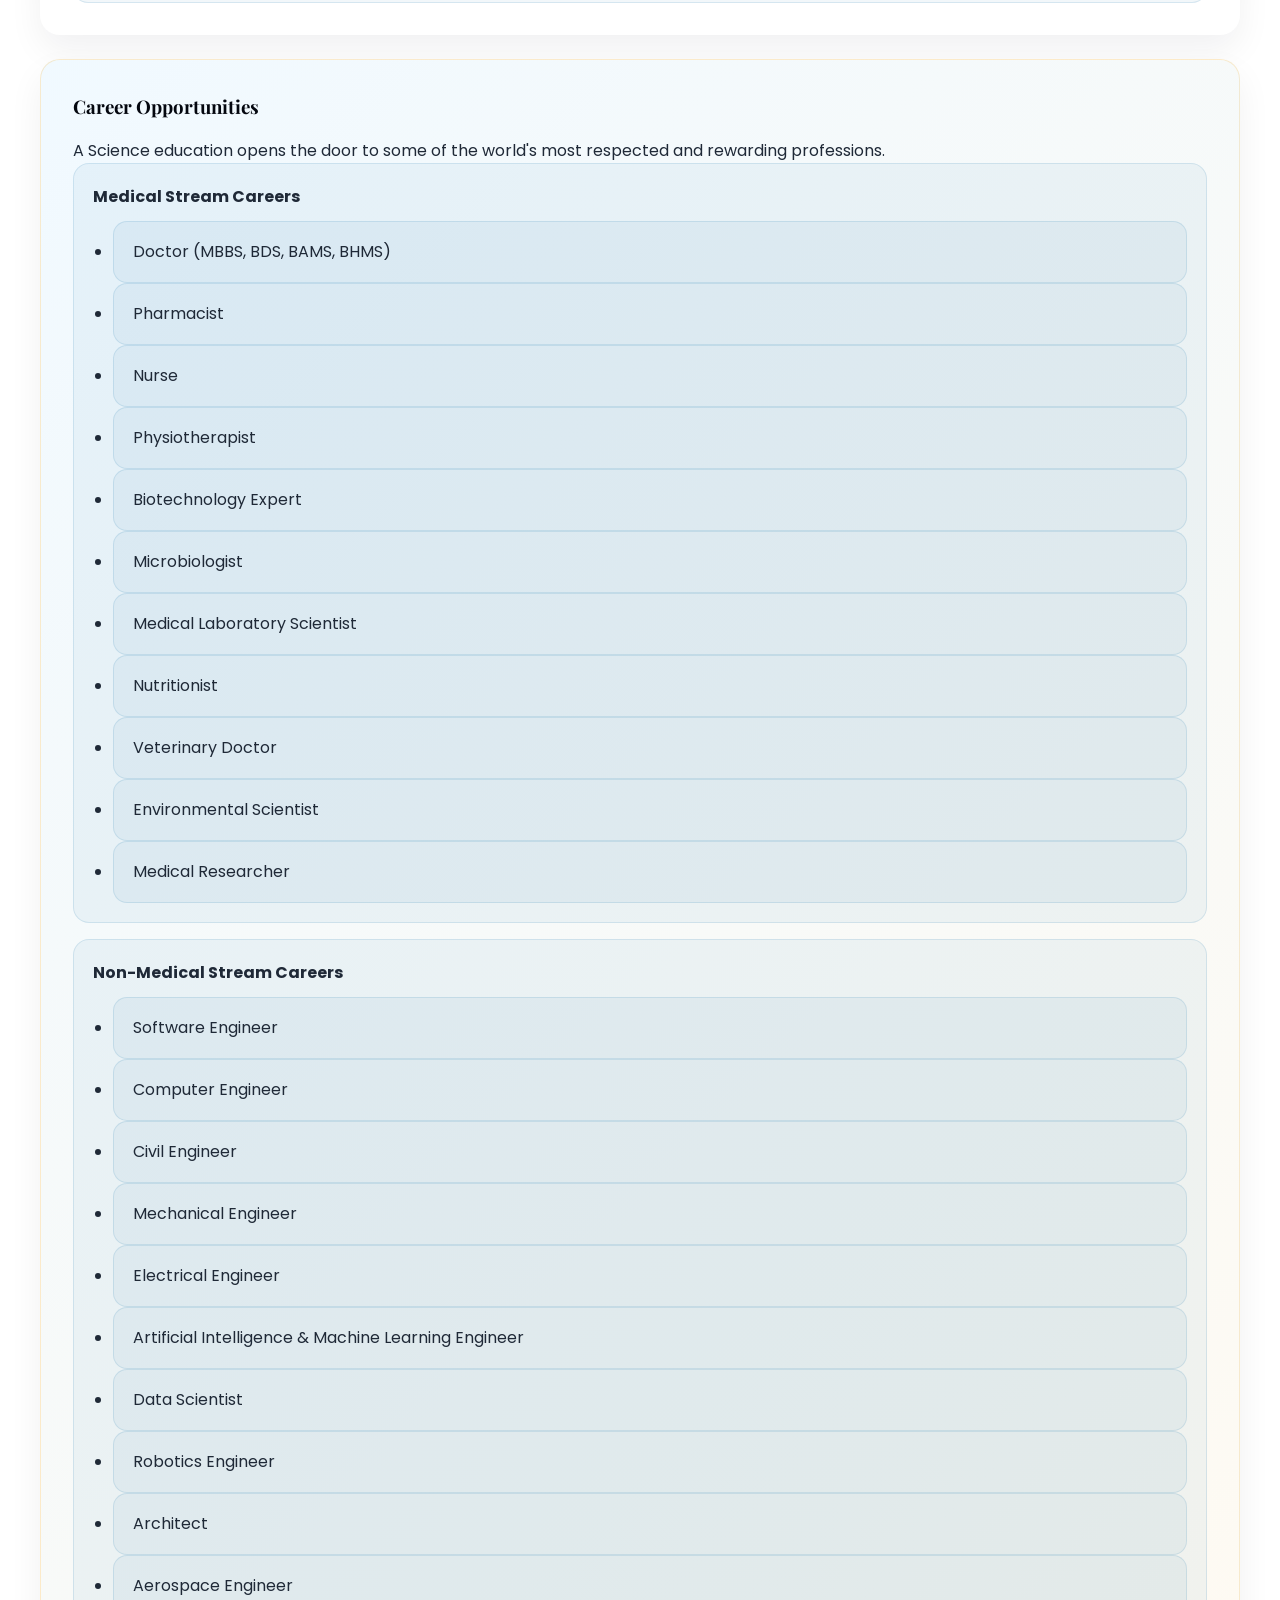
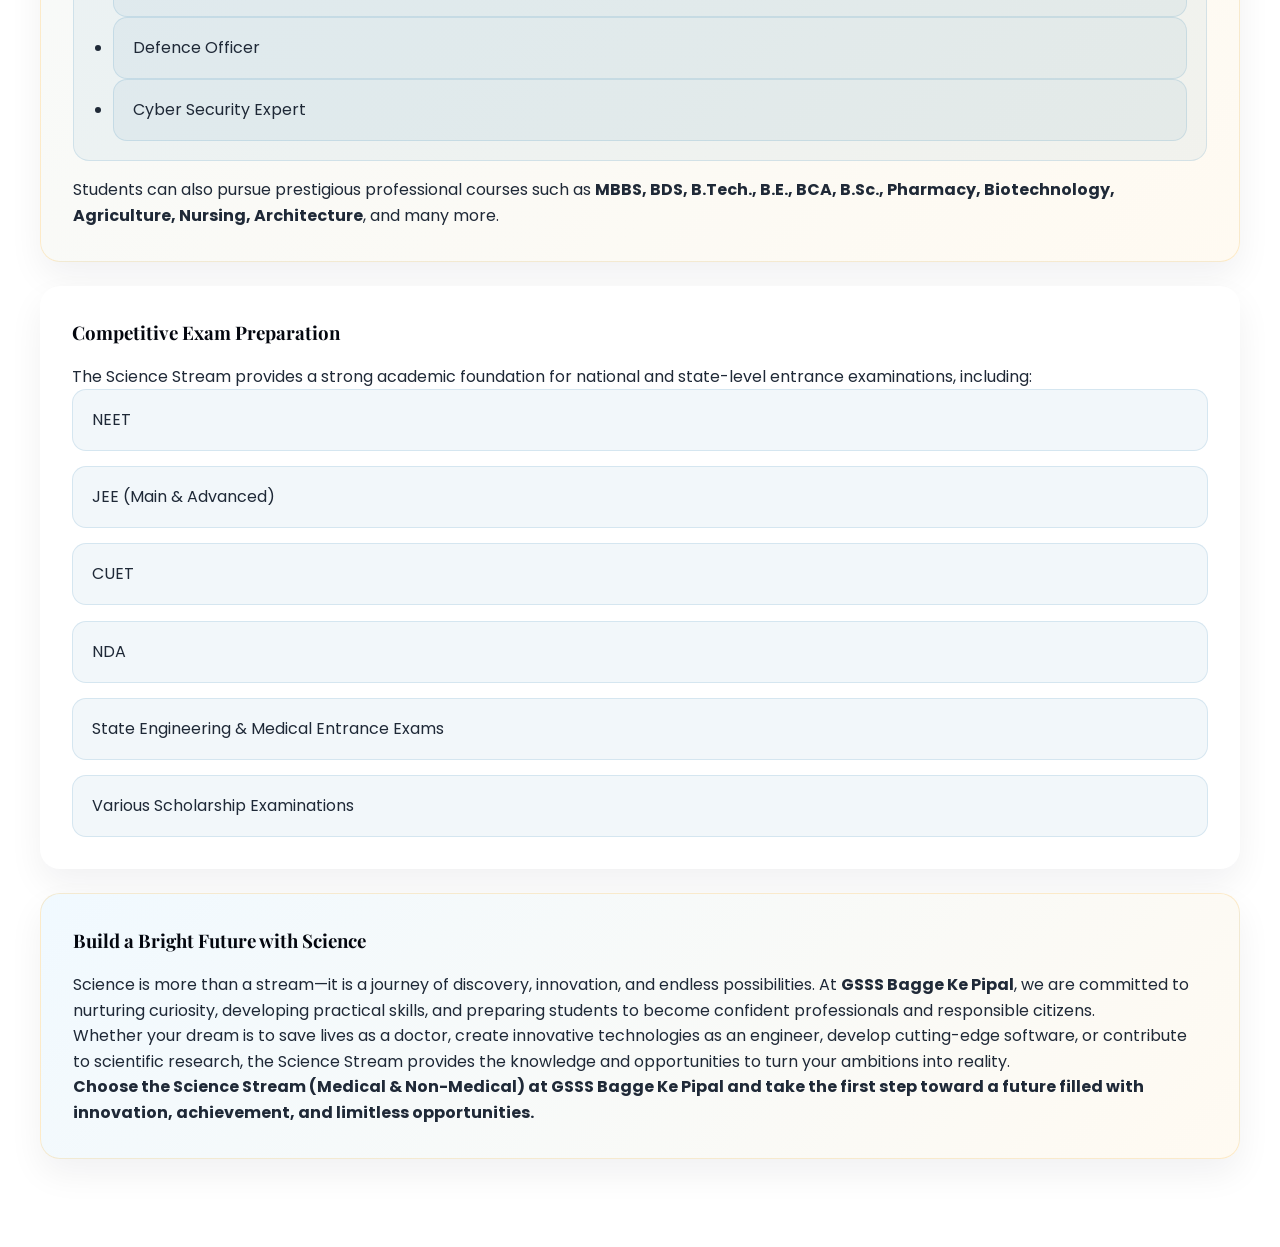
<file: html/Academic Programs/Science Stream.html>
<!DOCTYPE html>
<html lang="en">
<head>
    <meta charset="UTF-8">
    <meta name="viewport" content="width=device-width, initial-scale=1.0">
    <title>Science Stream | GSSS Bagge Ke Pipal</title>
    <link href="https://fonts.googleapis.com/css2?family=Playfair+Display:wght@600;700&family=Poppins:wght@300;400;600&display=swap" rel="stylesheet">
    <link rel="stylesheet" href="../../css/style.css">
</head>
<body>
    <div class="page-header" style="padding:2.5rem 2rem 3rem; text-align:center; position:relative;">
        <a href="../../index.html" class="cta-button" style="position:absolute; top:24px; left:24px;">Home</a>
        <h1 style="font-size:clamp(2.4rem, 4vw, 3.4rem); margin-bottom:0.75rem;">Science Stream (Medical &amp; Non-Medical)</h1>
        <p style="max-width:820px; margin:0.25rem auto 0; color: rgba(255,255,255,0.88); font-size:1.05rem; line-height:1.9;">At <strong>GSSS Bagge Ke Pipal</strong>, the Science Stream empowers students with the knowledge, practical skills, and confidence to excel in today's rapidly evolving world. Whether you aspire to become a doctor, engineer, scientist, researcher, software developer, or entrepreneur, our Science Stream provides the perfect foundation for a bright and successful future.</p>
    </div>

    <main class="container" style="padding:2.5rem 0 4rem; max-width:1200px; margin:0 auto;">
        <section class="content-section">
            <h2>Explore the World of Science, Innovation, and Success</h2>
            <p>At <strong>GSSS Bagge Ke Pipal</strong>, the Science Stream empowers students with the knowledge, practical skills, and confidence to excel in today's rapidly evolving world. Whether you aspire to become a doctor, engineer, scientist, researcher, software developer, or entrepreneur, our Science Stream provides the perfect foundation for a bright and successful future.</p>
            <p>We offer both <strong>Medical</strong> and <strong>Non-Medical</strong> streams, supported by experienced faculty, modern teaching methods, practical laboratory work, and individual academic guidance. Our goal is to help every student discover their potential and achieve academic excellence.</p>
        </section>

        <section class="card-section">
            <h3>Streams Offered</h3>
            <div class="feature-list" style="display:grid; gap:1rem;">
                <div style="padding:1.2rem; background: rgba(3,105,161,0.05); border-radius:16px; border:1px solid rgba(3,105,161,0.12);">
                    <h4 style="margin-bottom:0.75rem;">Medical Stream</h4>
                    <p>The Medical Stream is ideal for students who are passionate about life sciences, healthcare, and medical research. It prepares students for higher education in medicine and allied health sciences.</p>
                    <p><strong>Subjects Offered:</strong></p>
                    <ul style="margin-left:1.25rem; line-height:1.75;">
                        <li>Physics</li>
                        <li>Chemistry</li>
                        <li>Biology</li>
                        <li>Computer Science</li>
                    </ul>
                </div>
                <div style="padding:1.2rem; background: rgba(3,105,161,0.05); border-radius:16px; border:1px solid rgba(3,105,161,0.12);">
                    <h4 style="margin-bottom:0.75rem;">Non-Medical Stream</h4>
                    <p>The Non-Medical Stream is designed for students interested in engineering, technology, mathematics, computer science, and innovation.</p>
                    <p><strong>Subjects Offered:</strong></p>
                    <ul style="margin-left:1.25rem; line-height:1.75;">
                        <li>Physics</li>
                        <li>Chemistry</li>
                        <li>Mathematics</li>
                        <li>Computer Science</li>
                    </ul>
                </div>
            </div>
        </section>

        <section class="card-section attention-section">
            <h3>Why Choose the Science Stream at GSSS Bagge Ke Pipal?</h3>
            <p>Our Science Stream combines strong academic learning with practical experience to help students develop scientific thinking, creativity, and problem-solving skills.</p>
            <h4 style="margin-top:1rem; margin-bottom:1rem;">We provide:</h4>
            <ul class="feature-list">
                <li>Experienced and dedicated faculty.</li>
                <li>Concept-based and interactive classroom teaching.</li>
                <li>Well-equipped science laboratories for practical learning.</li>
                <li>Computer education with hands-on programming experience.</li>
                <li>Individual mentoring and academic support.</li>
                <li>Career counseling and higher education guidance.</li>
                <li>Regular assessments and competitive exam preparation.</li>
                <li>A motivating environment that encourages innovation and excellence.</li>
            </ul>
        </section>

        <section class="card-section">
            <h3>Subjects We Teach</h3>
            <div class="feature-list" style="display:grid; gap:1rem;">
                <div style="padding:1.2rem; background: rgba(3,105,161,0.05); border-radius:16px; border:1px solid rgba(3,105,161,0.12);">
                    <h4 style="margin-bottom:0.75rem;">Physics</h4>
                    <p>Discover the principles that govern the universe, including motion, energy, electricity, electronics, and modern technology.</p>
                </div>
                <div style="padding:1.2rem; background: rgba(3,105,161,0.05); border-radius:16px; border:1px solid rgba(3,105,161,0.12);">
                    <h4 style="margin-bottom:0.75rem;">Chemistry</h4>
                    <p>Explore the fascinating world of atoms, molecules, chemical reactions, materials, and laboratory experiments that shape our daily lives.</p>
                </div>
                <div style="padding:1.2rem; background: rgba(3,105,161,0.05); border-radius:16px; border:1px solid rgba(3,105,161,0.12);">
                    <h4 style="margin-bottom:0.75rem;">Mathematics</h4>
                    <p>Develop logical thinking, analytical ability, and advanced problem-solving skills that form the backbone of engineering, technology, finance, and research.</p>
                </div>
                <div style="padding:1.2rem; background: rgba(3,105,161,0.05); border-radius:16px; border:1px solid rgba(3,105,161,0.12);">
                    <h4 style="margin-bottom:0.75rem;">Biology</h4>
                    <p>Understand living organisms, human anatomy, genetics, biotechnology, ecology, and healthcare, opening doors to rewarding medical careers.</p>
                </div>
                <div style="padding:1.2rem; background: rgba(3,105,161,0.05); border-radius:16px; border:1px solid rgba(3,105,161,0.12);">
                    <h4 style="margin-bottom:0.75rem;">Computer Science</h4>
                    <p>Learn programming, coding, software development, computer applications, data management, and emerging technologies that are shaping the digital future.</p>
                </div>
            </div>
        </section>

        <section class="card-section attention-section">
            <h3>Career Opportunities</h3>
            <p>A Science education opens the door to some of the world's most respected and rewarding professions.</p>
            <div class="feature-list" style="display:grid; gap:1rem;">
                <div style="padding:1.2rem; background: rgba(3,105,161,0.05); border-radius:16px; border:1px solid rgba(3,105,161,0.12);">
                    <h4 style="margin-bottom:0.75rem;">Medical Stream Careers</h4>
                    <ul style="margin-left:1.25rem; line-height:1.75;">
                        <li>Doctor (MBBS, BDS, BAMS, BHMS)</li>
                        <li>Pharmacist</li>
                        <li>Nurse</li>
                        <li>Physiotherapist</li>
                        <li>Biotechnology Expert</li>
                        <li>Microbiologist</li>
                        <li>Medical Laboratory Scientist</li>
                        <li>Nutritionist</li>
                        <li>Veterinary Doctor</li>
                        <li>Environmental Scientist</li>
                        <li>Medical Researcher</li>
                    </ul>
                </div>
                <div style="padding:1.2rem; background: rgba(3,105,161,0.05); border-radius:16px; border:1px solid rgba(3,105,161,0.12);">
                    <h4 style="margin-bottom:0.75rem;">Non-Medical Stream Careers</h4>
                    <ul style="margin-left:1.25rem; line-height:1.75;">
                        <li>Software Engineer</li>
                        <li>Computer Engineer</li>
                        <li>Civil Engineer</li>
                        <li>Mechanical Engineer</li>
                        <li>Electrical Engineer</li>
                        <li>Artificial Intelligence &amp; Machine Learning Engineer</li>
                        <li>Data Scientist</li>
                        <li>Robotics Engineer</li>
                        <li>Architect</li>
                        <li>Aerospace Engineer</li>
                        <li>Defence Officer</li>
                        <li>Cyber Security Expert</li>
                    </ul>
                </div>
            </div>
            <p style="margin-top:1rem;">Students can also pursue prestigious professional courses such as <strong>MBBS, BDS, B.Tech., B.E., BCA, B.Sc., Pharmacy, Biotechnology, Agriculture, Nursing, Architecture</strong>, and many more.</p>
        </section>

        <section class="card-section">
            <h3>Competitive Exam Preparation</h3>
            <p>The Science Stream provides a strong academic foundation for national and state-level entrance examinations, including:</p>
            <ul class="feature-list">
                <li>NEET</li>
                <li>JEE (Main &amp; Advanced)</li>
                <li>CUET</li>
                <li>NDA</li>
                <li>State Engineering &amp; Medical Entrance Exams</li>
                <li>Various Scholarship Examinations</li>
            </ul>
        </section>

        <section class="card-section attention-section">
            <h3>Build a Bright Future with Science</h3>
            <p>Science is more than a stream—it is a journey of discovery, innovation, and endless possibilities. At <strong>GSSS Bagge Ke Pipal</strong>, we are committed to nurturing curiosity, developing practical skills, and preparing students to become confident professionals and responsible citizens.</p>
            <p>Whether your dream is to save lives as a doctor, create innovative technologies as an engineer, develop cutting-edge software, or contribute to scientific research, the Science Stream provides the knowledge and opportunities to turn your ambitions into reality.</p>
            <p><strong>Choose the Science Stream (Medical &amp; Non-Medical) at GSSS Bagge Ke Pipal and take the first step toward a future filled with innovation, achievement, and limitless opportunities.</strong></p>
        </section>
    </main>
</body>
</html>
</file>
<file: css/style.css>
/* ===========================
   Global Styles & Variables
   =========================== */
:root {
    --primary-color: #04070f;
    --secondary-color: #0369a1;
    --accent-color: #f59e0b;
    --text-dark: #1f2937;
    --text-light: #6b7280;
    --background-light: #f9fafb;
    --background-white: #ffffff;
    --border-radius: 8px;
    --transition: all 0.3s ease;
}

* {
    margin: 0;
    padding: 0;
    box-sizing: border-box;
}

html {
    scroll-behavior: smooth;
}

body {
    font-family: 'Poppins', system-ui, -apple-system, 'Segoe UI', Roboto, "Helvetica Neue", Arial, "Noto Sans", "Segoe UI Emoji", "Noto Color Emoji", sans-serif;
    line-height: 1.6;
    color: var(--text-dark);
    background-color: var(--background-white);
}

h1, h2, h3 {
    font-family: 'Playfair Display', Georgia, 'Times New Roman', serif;
}

/* Student table styles */
.table-container {
    max-width: 980px;
    margin: 2rem auto 4rem;
    padding: 1.25rem;
    background: linear-gradient(180deg, rgba(255,255,255,0.9), rgba(249,250,251,0.95));
    border-radius: 12px;
    box-shadow: 0 10px 30px rgba(2,6,23,0.06);
}

.student-table {
    width: 100%;
    border-collapse: collapse;
    font-family: inherit;
    text-align: left;
}

.student-table caption {
    caption-side: top;
    font-size: 1.25rem;
    font-weight: 600;
    margin-bottom: 0.75rem;
    color: var(--primary-color);
}

.student-table thead th {
    background: var(--primary-color);
    color: white;
    padding: 12px 14px;
    font-weight: 600;
}

.student-table tbody td, .student-table tfoot td {
    padding: 12px 14px;
    border-bottom: 1px solid rgba(0,0,0,0.05);
}

.student-table tbody tr:nth-child(even) {
    background: rgba(3,105,161,0.03);
}

.student-table tbody tr:hover {
    background: rgba(3,105,161,0.06);
}

.total-row td {
    font-weight: 700;
    background: linear-gradient(90deg, rgba(240,243,255,0.9), rgba(252,249,240,0.9));
}

/* Make table horizontally scrollable on small screens */
.table-container {
    overflow-x: auto;
}

/* Arts Stream page styles */
.page-header {
    background: linear-gradient(135deg, rgba(3, 105, 161, 0.95), rgba(2, 56, 118, 0.9));
    color: white;
    border-radius: 24px;
    margin: 1.5rem auto 0;
    max-width: 1200px;
    position: relative;
}

.page-header h1 {
    font-size: clamp(2rem, 3vw, 3rem);
    margin: 0;
}

.page-header p {
    color: rgba(255,255,255,0.88);
    margin-top: 1rem;
}

.content-section,
.card-section {
    background: white;
    border-radius: 20px;
    padding: 2rem;
    margin-bottom: 1.5rem;
    box-shadow: 0 15px 35px rgba(15, 23, 42, 0.06);
}

.content-section h2,
.card-section h3 {
    color: var(--primary-color);
    margin-bottom: 1rem;
}

.feature-list {
    list-style: none;
    padding-left: 0;
    display: grid;
    gap: 0.95rem;
}

.feature-list li {
    padding: 1rem 1.2rem;
    background: rgba(3, 105, 161, 0.05);
    border-radius: 14px;
    border: 1px solid rgba(3, 105, 161, 0.12);
    line-height: 1.75;
}

.attention-section {
    background: linear-gradient(135deg, rgba(240, 249, 255, 0.96), rgba(255, 250, 241, 0.96));
    border: 1px solid rgba(245, 158, 11, 0.18);
}

@media (max-width: 768px) {
    .page-header {
        padding: 1.5rem 1rem;
    }
    .content-section,
    .card-section {
        padding: 1.5rem;
    }
}

/* ===========================
   Header & Navigation
   =========================== */
.header {
    background: linear-gradient(135deg, var(--primary-color) 0%, var(--secondary-color) 100%);
    color: white;
    padding: 0;
    position: sticky;
    top: 0;
    z-index: 1000;
    box-shadow: 0 2px 10px rgba(0, 0, 0, 0.1);
}

.navbar {
    display: flex;
    justify-content: space-between;
    align-items: center;
    padding: 1rem 2rem;
    max-width: 1200px;
    margin: 0 auto;
    width: 100%;
}

.logo h1 {
    font-size: 1.8rem;
    font-weight: 700;
    letter-spacing: 0.5px;
}

.logo .subtitle {
    font-size: 0.9rem;
    opacity: 0.9;
    font-weight: 300;
}

.nav-links {
    display: flex;
    gap: 2rem;
    list-style: none;
}

.nav-link {
    color: white;
    text-decoration: none;
    font-weight: 500;
    transition: var(--transition);
    position: relative;
}

.nav-link:hover {
    color: var(--accent-color);
}

.nav-link::after {
    content: '';
    position: absolute;
    bottom: -5px;
    left: 0;
    width: 0;
    height: 2px;
    background-color: var(--accent-color);
    transition: var(--transition);
}

.nav-link:hover::after {
    width: 100%;
}

/* Mobile Menu Toggle */
.mobile-menu-toggle {
    display: none;
    flex-direction: column;
    background: none;
    border: none;
    cursor: pointer;
    gap: 5px;
}

.mobile-menu-toggle span {
    width: 25px;
    height: 3px;
    background-color: white;
    border-radius: 2px;
    transition: var(--transition);
}

.mobile-menu-toggle.active span:nth-child(1) {
    transform: rotate(45deg) translate(8px, 8px);
}

.mobile-menu-toggle.active span:nth-child(2) {
    opacity: 0;
}

.mobile-menu-toggle.active span:nth-child(3) {
    transform: rotate(-45deg) translate(7px, -6px);
}

/* ===========================
   Hero Section
   =========================== */
.hero {
    background-position: center;
    color: rgb(216, 11, 11);
    padding: 120px 2rem 80px;
    text-align: center;
    min-height: 600px;
    display: flex;
    align-items: center;
    justify-content: center;
}

.hero-content h2 {
    font-size: 3rem;
    margin-bottom: 1rem;
    animation: slideInDown 0.8s ease;
}

.hero-content p {
    font-size: 1.5rem;
    margin-bottom: 2rem;
    opacity: 0.9;
    animation: slideInUp 0.8s ease 0.2s backwards;
}

.cta-button {
    background-color: var(--accent-color);
    color: var(--text-dark);
    padding: 12px 30px;
    font-size: 1rem;
    font-weight: 600;
    border: none;
    border-radius: var(--border-radius);
    cursor: pointer;
    transition: var(--transition);
    animation: slideInUp 0.8s ease 0.4s backwards;
}

.cta-button:hover {
    background-color: #f97316;
    transform: translateY(-3px);
    box-shadow: 0 10px 20px rgba(245, 158, 11, 0.3);
}

@keyframes slideInDown {
    from {
        opacity: 0;
        transform: translateY(-30px);
    }
    to {
        opacity: 1;
        transform: translateY(0);
    }
}

@keyframes slideInUp {
    from {
        opacity: 0;
        transform: translateY(30px);
    }
    to {
        opacity: 1;
        transform: translateY(0);
    }
}

/* ===========================
   Container & Common Styles
   =========================== */
.container {
    max-width: 1200px;
    margin: 0 auto;
    padding: 0 2rem;
}

section {
    padding: 60px 0;
}

section h2 {
    font-size: 2.5rem;
    text-align: center;
    margin-bottom: 3rem;
    color: var(--primary-color);
    position: relative;
}

section h2::after {
    content: '';
    display: block;
    width: 80px;
    height: 4px;
    background-color: var(--accent-color);
    margin: 1rem auto 0;
    border-radius: 2px;
}

/* ===========================
   About Section
   =========================== */
.about {
    background-color: var(--background-light);
}

.about-content {
    display: grid;
    grid-template-columns: 1fr 1fr;
    gap: 3rem;
    align-items: center;
}

.about-text p {
    margin-bottom: 1.5rem;
    color: var(--text-light);
    font-size: 1.1rem;
    line-height: 1.8;
}

.about-stats {
    display: flex;
    flex-direction: column;
    gap: 1.5rem;
}

.stat-box {
    background: white;
    padding: 2rem;
    border-radius: var(--border-radius);
    text-align: center;
    box-shadow: 0 4px 6px rgba(0, 0, 0, 0.07);
    transition: var(--transition);
    border-left: 4px solid var(--accent-color);
}

/* Ensure stat-box links look like cards */
a.stat-box {
    display: block;
    text-decoration: none;
    color: inherit;
    cursor: pointer;
}

.stat-box:hover {
    transform: translateY(-5px);
    box-shadow: 0 12px 20px rgba(0, 0, 0, 0.1);
}

.stat-box h3 {
    font-size: 2.5rem;
    color: var(--secondary-color);
    margin-bottom: 0.5rem;
}

.stat-box p {
    color: var(--text-light);
    font-size: 1.1rem;
}

/* ===========================
   Academics Section
   =========================== */
.academics {
    background: white;
}

.programs-grid {
    display: grid;
    grid-template-columns: repeat(auto-fit, minmax(300px, 1fr));
    gap: 2rem;
}

.program-card {
    background: white;
    padding: 2.5rem;
    border-radius: var(--border-radius);
    box-shadow: 0 4px 15px rgba(0, 0, 0, 0.08);
    transition: var(--transition);
    border-top: 4px solid var(--primary-color);
}

.program-card:hover {
    transform: translateY(-8px);
    box-shadow: 0 15px 30px rgba(0, 0, 0, 0.15);
    border-top-color: var(--accent-color);
}

.program-card h3 {
    font-size: 1.5rem;
    margin-bottom: 1rem;
    color: var(--primary-color);
}

.program-card p {
    color: var(--text-light);
    line-height: 1.8;
}

/* ===========================
   Facilities Section
   =========================== */
.facilities {
    background-color: var(--background-light);
}

.facilities-grid {
    display: grid;
    grid-template-columns: repeat(auto-fit, minmax(280px, 1fr));
    gap: 2rem;
}

.facility-item {
    background: white;
    padding: 2rem;
    border-radius: var(--border-radius);
    text-align: center;
    box-shadow: 0 4px 10px rgba(0, 0, 0, 0.07);
    transition: var(--transition);
}

.facility-item:hover {
    transform: translateY(-10px);
    box-shadow: 0 15px 30px rgba(0, 0, 0, 0.12);
}

.facility-icon {
    font-size: 3rem;
    margin-bottom: 1rem;
}

.facility-item h3 {
    font-size: 1.3rem;
    margin-bottom: 0.8rem;
    color: var(--primary-color);
}

.facility-item p {
    color: var(--text-light);
    font-size: 0.95rem;
}

/* ===========================
   Gallery Section
   =========================== */
.gallery {
    background: white;
}

.gallery-description {
    text-align: center;
    color: var(--text-light);
    margin-bottom: 2rem;
    font-size: 1.1rem;
}

.gallery-grid {
    display: grid;
    grid-template-columns: repeat(auto-fit, minmax(250px, 1fr));
    gap: 1.5rem;
}

.gallery-item {
    border-radius: var(--border-radius);
    overflow: hidden;
    box-shadow: 0 4px 10px rgba(0, 0, 0, 0.1);
    transition: var(--transition);
    cursor: pointer;
    height: 250px;
}

.gallery-item:hover {
    transform: scale(1.05);
    box-shadow: 0 15px 30px rgba(0, 0, 0, 0.2);
}

.placeholder-image {
    width: 100%;
    height: 100%;
    background: linear-gradient(135deg, var(--primary-color) 0%, var(--secondary-color) 100%);
    display: flex;
    align-items: center;
    justify-content: center;
    color: white;
    font-size: 1.5rem;
    font-weight: 600;
}

/* ===========================
   Contact Section
   =========================== */
.contact {
    background-color: var(--background-light);
}

.contact-content {
    display: grid;
    grid-template-columns: 1fr 1fr;
    gap: 3rem;
    align-items: start;
}

.contact-info {
    display: flex;
    flex-direction: column;
    gap: 2rem;
}

.contact-item h3 {
    font-size: 1.2rem;
    margin-bottom: 0.5rem;
    color: var(--primary-color);
}

.contact-item p {
    color: var(--text-light);
    font-size: 1rem;
}

.contact-form {
    display: flex;
    flex-direction: column;
    gap: 1rem;
}

.contact-form input,
.contact-form textarea {
    padding: 1rem;
    border: 2px solid #e5e7eb;
    border-radius: var(--border-radius);
    font-family: inherit;
    font-size: 1rem;
    transition: var(--transition);
}

.contact-form input:focus,
.contact-form textarea:focus {
    outline: none;
    border-color: var(--secondary-color);
    box-shadow: 0 0 0 3px rgba(3, 105, 161, 0.1);
}

.submit-button {
    background-color: var(--primary-color);
    color: white;
    padding: 1rem;
    border: none;
    border-radius: var(--border-radius);
    font-size: 1rem;
    font-weight: 600;
    cursor: pointer;
    transition: var(--transition);
}

.submit-button:hover {
    background-color: var(--secondary-color);
    transform: translateY(-3px);
}

/* ===========================
   Footer
   =========================== */
.footer {
    background-color: var(--primary-color);
    color: white;
    padding: 2rem;
    text-align: center;
}

.footer-content {
    max-width: 1200px;
    margin: 0 auto;
}

.footer-links {
    margin-top: 1rem;
    display: flex;
    justify-content: center;
    gap: 2rem;
    flex-wrap: wrap;
}

.footer-links a {
    color: white;
    text-decoration: none;
    transition: var(--transition);
}

.footer-links a:hover {
    color: var(--accent-color);
}

/* ===========================
   Responsive Design
   =========================== */

/* ===========================
   Staff Page Styles
   =========================== */
.staff-page .lead {
    text-align: left;
    margin-top: 0.25rem;
    margin-bottom: 1.5rem;
    color: var(--text-light);
    max-width: 720px;
}

.staff-grid {
    display: grid;
    grid-template-columns: repeat(auto-fit, minmax(220px, 1fr));
    gap: 1.5rem;
    margin: 2rem 0 4rem;
}

.staff-card {
    background: white;
    padding: 1.25rem;
    border-radius: 12px;
    text-align: center;
    box-shadow: 0 6px 18px rgba(15, 23, 42, 0.06);
    transition: var(--transition);
    border: 1px solid rgba(0, 0, 0, 0.03);
}

.staff-card:hover {
    transform: translateY(-6px);
    box-shadow: 0 20px 40px rgba(2, 6, 23, 0.08);
}

.staff-photo {
    width: 120px;
    height: 120px;
    border-radius: 50%;
    object-fit: cover;
    margin: 0 auto 0.8rem;
    border: 4px solid rgba(3, 105, 161, 0.08);
}

.staff-info h3 {
    font-size: 1.05rem;
    margin-bottom: 0.2rem;
    color: var(--primary-color);
}

.staff-info p {
    color: var(--text-light);
    font-size: 0.95rem;
    margin: 0;
}

.index-badge {
    position: absolute;
    transform: translate(-50%, -50%);
}

.staff-card { position: relative; }

.index-badge {
    top: 12px;
    right: 12px;
    position: absolute;
    background: var(--secondary-color);
    color: white;
    width: 34px;
    height: 34px;
    display: inline-flex;
    align-items: center;
    justify-content: center;
    border-radius: 50%;
    font-weight: 700;
    box-shadow: 0 4px 12px rgba(3, 105, 161, 0.12);
}
@media (max-width: 768px) {
    .navbar {
        flex-wrap: wrap;
        padding: 1rem;
    }

    .logo h1 {
        font-size: 1.3rem;
    }

    .mobile-menu-toggle {
        display: flex;
    }

    .nav-links {
        position: absolute;
        top: 100%;
        left: 0;
        right: 0;
        background: var(--primary-color);
        flex-direction: column;
        gap: 0;
        max-height: 0;
        overflow: hidden;
        transition: max-height 0.3s ease;
    }

    .nav-links.active {
        max-height: 300px;
    }

    .nav-link {
        padding: 1rem 2rem;
        border-bottom: 1px solid rgba(255, 255, 255, 0.1);
    }

    .hero-content h2 {
        font-size: 2rem;
    }

    .hero-content p {
        font-size: 1.2rem;
    }

    .hero {
        padding: 60px 2rem;
        min-height: 400px;
    }

    section h2 {
        font-size: 1.8rem;
    }

    .about-content {
        grid-template-columns: 1fr;
    }

    .about-stats {
        flex-direction: row;
        gap: 1rem;
    }

    .stat-box {
        padding: 1.5rem;
    }

    .stat-box h3 {
        font-size: 1.8rem;
    }

    .programs-grid {
        grid-template-columns: 1fr;
    }

    .facilities-grid {
        grid-template-columns: repeat(auto-fit, minmax(200px, 1fr));
    }

    .gallery-grid {
        grid-template-columns: repeat(2, 1fr);
    }

    .gallery-item {
        height: 180px;
    }

    .placeholder-image {
        font-size: 1.2rem;
    }

    .contact-content {
        grid-template-columns: 1fr;
    }

    .footer-links {
        flex-direction: column;
        gap: 1rem;
    }
}

@media (max-width: 480px) {
    .navbar {
        padding: 0.8rem;
    }

    .logo h1 {
        font-size: 1.1rem;
    }

    .logo .subtitle {
        display: none;
    }

    .hero-content h2 {
        font-size: 1.5rem;
    }

    .hero-content p {
        font-size: 1rem;
    }

    section h2 {
        font-size: 1.5rem;
        margin-bottom: 1.5rem;
    }

    .stat-box {
        padding: 1rem;
    }

    .stat-box h3 {
        font-size: 1.5rem;
    }

    .gallery-grid {
        grid-template-columns: 1fr;
    }

    .gallery-item {
        height: 200px;
    }

    .facility-icon {
        font-size: 2.5rem;
    }

    section {
        padding: 40px 0;
    }
}
</file>
